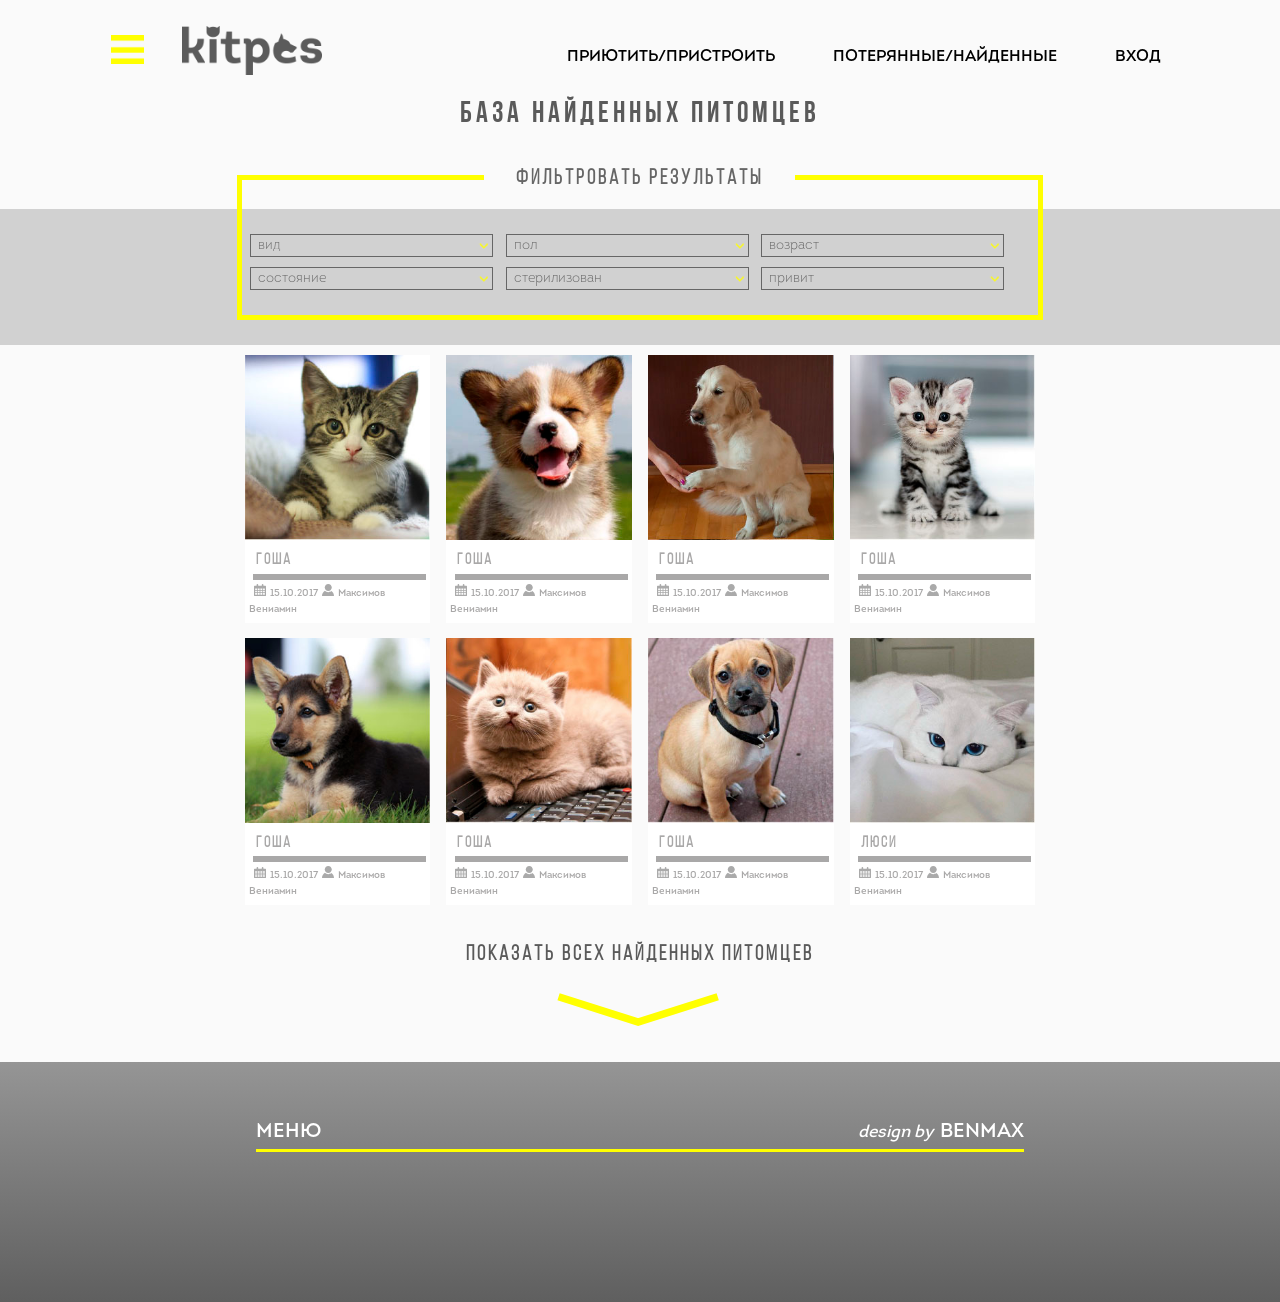
<file: found/index.html>
<!DOCTYPE html>
<html lang="en">
<head>
    <meta charset="UTF-8">
    <title>Kitpes - base of pets found</title>
    <link rel="stylesheet" href="../assets/style.css" />
    <link rel="stylesheet" href="./styles/main.css"/>
</head>
<body class="c-body">
<div class="l-main">
<header class="l-header">
    <nav class="c-navigation">
        <div class="l-menu">
            <div class="c-navigation__menu-button"></div>
            <a href="../index.html"><div class="c-navigation__logo"></div></a>
            <div class="c-navigation__menu">
                <div class="l-menu-items">
                    <div class="c-navigation__menu-item c-navigation__menu-item--caption">Нашли питомца?</div>
                    <a href="../registration-found/index.html" class="c-navigation__menu-item">зарегистрировать найденного питомца</a>
                    <a href="../lost/index.html" class="c-navigation__menu-item">база потерянных питомцев</a>
                    <div class="c-navigation__menu-item c-navigation__menu-item--caption">Потеряли питомца?</div>
                    <a href="../registration/index.html" class="c-navigation__menu-item">зарегистрировать потерянного питомца</a>
                    <a href="../found/index.html" class="c-navigation__menu-item">база найденных питомцев</a>
                    <a href="#" class="c-navigation__menu-item">ветклиники</a>
                    <a href="#" class="c-navigation__menu-item">приюты</a>
                    <a href="#" class="c-navigation__menu-item">новости</a>
                    <a href="#" class="c-navigation__menu-item">ивенты</a>
                    <a href="#" class="c-navigation__menu-item">вопрос/ответ</a>
                    <a href="#" class="c-navigation__menu-item">контакты</a>
                    <a href="../authorization/index.html" class="c-navigation__menu-item c-navigation__menu-item--login">вход</a>
                </div>
            </div>
        </div>
        <div class="l-menu-container">
            <a href="#" class="c-navigation__link">ПРИЮТИТЬ/ПРИСТРОИТЬ</a>
            <a href="#" class="c-navigation__link">ПОТЕРЯННЫЕ/НАЙДЕННЫЕ</a>
            <a href="../authorization/index.html" class="c-navigation__link">ВХОД</a>
        </div>
    </nav>
    <div class="l__menu-background"></div>
</header>
<h2 class="c-head">База найденных питомцев</h2>
<div class="c-filter__background"></div>
<div class="l-layot" align="center">
    <div class="c-filter">
    <div class="l-filter__head">
        <h3 class="c-filter__head">Фильтровать результаты</h3>
    </div>
    <div class="c-filter__item-block">
        <div class="l-grid">
            <div class="c-filter__item-style  is-large">
                <select class="c-filter__item" name="kind">
                    <option>вид</option>
                    <option>собака</option>
                    <option>кошка</option>
                    <option>хомяк</option>
                    <option>морская свинка</option>
                </select>
            </div>
            <div class="c-filter__item-style is-large">
                <select class="c-filter__item" name="sex">
                    <option>пол</option>
                    <option>мальчик</option>
                    <option>девочка</option>
                </select>
            </div>
            <div class="c-filter__item-style is-large">
                <select class="c-filter__item" name="age">
                    <option>возраст</option>
                    <option>1</option>
                    <option>2</option>
                    <option>3</option>
                    <option>4</option>
                    <option>5</option>
                    <option>6</option>
                </select>
            </div>
            <div class="c-filter__item-style is-large">
                <select class="c-filter__item" name="form">
                    <option>состояние</option>
                    <option>здоровый</option>
                    <option>болеет</option>
                </select>
            </div>
            <div class="c-filter__item-style is-large">
                <select class="c-filter__item" name="sterilization">
                    <option>стерилизован</option>
                    <option>не стерилизован</option>
                </select>
            </div>
            <div class="c-filter__item-style is-large">
                <select class="c-filter__item" name="graft">
                    <option>привит</option>
                    <option>не привит</option>
                </select>
            </div>
        </div>
    </div>
</div>
</div>
<div class="l-layot">
    <div class="c-find" id="app">
    <div class="l-row">
    <div class="c-find__item col-1-4" name="pets">
        <img class="c-find__image" src="./images/pets1.jpg">
        <div class="c-find__info">
            <h4 class="c-find__name">Гоша</h4>
            <hr class="c-find__line">
            <img class="c-find__date-image" src="./images/date.svg">
            <span class="c-find__date">15.10.2017</span>
            <img class="c-find__user-image" src="./images/user.svg">
            <span class="c-find__user">Максимов Вениамин</span>
        </div>
        <div class="c-find__learn-more">
            <img class="c-find__plus" src="./images/plus.png">
            <a class="c-find__link" href="#"><span class="c-find__link-text">Узнать больше</span></a>
        </div>
    </div>
    <div class="c-find__item col-1-4" name="pets">
        <img class="c-find__image" src="./images/pets2.jpg">
        <div class="c-find__info">
            <h4 class="c-find__name">Гоша</h4>
            <hr class="c-find__line">
            <img class="c-find__date-image" src="./images/date.svg">
            <span class="c-find__date">15.10.2017</span>
            <img class="c-find__user-image" src="./images/user.svg">
            <span class="c-find__user">Максимов Вениамин</span>
        </div>
        <div class="c-find__learn-more">
            <img class="c-find__plus" src="./images/plus.png">
            <a class="c-find__link" href="#"><span class="c-find__link-text">Узнать больше</span></a>
        </div>
    </div>
    <div class="c-find__item col-1-4" name="pets">
        <img class="c-find__image" src="./images/pets3.jpg">
        <div class="c-find__info">
            <h4 class="c-find__name">Гоша</h4>
            <hr class="c-find__line">
            <img class="c-find__date-image" src="./images/date.svg">
            <span class="c-find__date">15.10.2017</span>
            <img class="c-find__user-image" src="./images/user.svg">
            <span class="c-find__user">Максимов Вениамин</span>
        </div>
        <div class="c-find__learn-more">
            <img class="c-find__plus" src="./images/plus.png">
            <a class="c-find__link" href="#"><span class="c-find__link-text">Узнать больше</span></a>
        </div>
    </div>
    <div class="c-find__item col-1-4" name="pets">
        <img class="c-find__image" src="./images/pets4.jpg">
        <div class="c-find__info">
            <h4 class="c-find__name">Гоша</h4>
            <hr class="c-find__line">
            <img class="c-find__date-image" src="./images/date.svg">
            <span class="c-find__date">15.10.2017</span>
            <img class="c-find__user-image" src="./images/user.svg">
            <span class="c-find__user">Максимов Вениамин</span>
        </div>
        <div class="c-find__learn-more">
            <img class="c-find__plus" src="./images/plus.png">
            <a class="c-find__link" href="#"><span class="c-find__link-text">Узнать больше</span></a>
        </div>
    </div>
    </div>
    <div class="l-row">
    <div class="c-find__item col-1-4" name="pets">
        <img class="c-find__image" src="./images/pets5.jpg">
        <div class="c-find__info">
            <h4 class="c-find__name">Гоша</h4>
            <hr class="c-find__line">
            <img class="c-find__date-image" src="./images/date.svg">
            <span class="c-find__date">15.10.2017</span>
            <img class="c-find__user-image" src="./images/user.svg">
            <span class="c-find__user" href="#">Максимов Вениамин</span>
        </div>
        <div class="c-find__learn-more">
            <img class="c-find__plus" src="./images/plus.png">
            <a class="c-find__link" href="#"><span class="c-find__link-text">Узнать больше</span></a>
        </div>
    </div>
    <div class="c-find__item col-1-4" name="pets">
        <img class="c-find__image" src="./images/pets6.jpg">
        <div class="c-find__info">
            <h4 class="c-find__name">Гоша</h4>
            <hr class="c-find__line">
            <img class="c-find__date-image" src="./images/date.svg">
            <span class="c-find__date">15.10.2017</span>
            <img class="c-find__user-image" src="./images/user.svg">
            <span class="c-find__user">Максимов Вениамин</span>
        </div>
        <div class="c-find__learn-more">
            <img class="c-find__plus" src="./images/plus.png">
            <a class="c-find__link" href="#"><span class="c-find__link-text">Узнать больше</span></a>
        </div>
    </div>
    <div class="c-find__item col-1-4" name="pets">
        <img class="c-find__image" src="./images/pets7.jpg">
        <div class="c-find__info">
            <h4 class="c-find__name">Гоша</h4>
            <hr class="c-find__line">
            <img class="c-find__date-image" src="./images/date.svg">
            <span class="c-find__date">15.10.2017</span>
            <img class="c-find__user-image" src="./images/user.svg">
            <span class="c-find__user">Максимов Вениамин</span>
        </div>
        <div class="c-find__learn-more">
            <img class="c-find__plus" src="./images/plus.png">
            <a class="c-find__link" href="#"><span class="c-find__link-text">Узнать больше</span></a>
        </div>
    </div>
    <div class="c-find__item col-1-4" name="pets">
        <img class="c-find__image" src="./images/pets8.jpg">
        <div class="c-find__info">
            <h4 class="c-find__name">Люси</h4>
            <hr class="c-find__line">
            <img class="c-find__date-image" src="./images/date.svg">
            <span class="c-find__date">15.10.2017</span>
            <img class="c-find__user-image" src="./images/user.svg">
            <span class="c-find__user">Максимов Вениамин</span>
        </div>
        <div class="c-find__learn-more" onclick="show('block')">
            <img class="c-find__plus" src="./images/plus.png">
            <a class="c-find__link" href="#"><span class="c-find__link-text">Узнать больше</span></a>
        </div>
    </div>
</div>
</div>
    <div class="l-row">
        <div class="c-find__item is-hidden" name="pets">
            <img class="c-find__image" src="./images/pets1.jpg">
            <div class="c-find__info">
                <h4 class="c-find__name">Гоша</h4>
                <hr class="c-find__line">
                <img class="c-find__date-image" src="./images/date.svg">
                <span class="c-find__date">15.10.2017</span>
                <img class="c-find__user-image" src="./images/user.svg">
                <span class="c-find__user">Максимов Вениамин</span>
            </div>
            <div class="c-find__learn-more">
                <img class="c-find__plus" src="./images/plus.png">
                <a class="c-find__link" href="#"><span class="c-find__link-text">Узнать больше</span></a>
            </div>
        </div>
        <div class="c-find__item is-hidden" name="pets">
            <img class="c-find__image" src="./images/pets2.jpg">
            <div class="c-find__info">
                <h4 class="c-find__name">Гоша</h4>
                <hr class="c-find__line">
                <img class="c-find__date-image" src="./images/date.svg">
                <span class="c-find__date">15.10.2017</span>
                <img class="c-find__user-image" src="./images/user.svg">
                <span class="c-find__user">Максимов Вениамин</span>
            </div>
            <div class="c-find__learn-more">
                <img class="c-find__plus" src="./images/plus.png">
                <a class="c-find__link" href="#"><span class="c-find__link-text">Узнать больше</span></a>
            </div>
        </div>
        <div class="c-find__item is-hidden" name="pets">
            <img class="c-find__image" src="./images/pets3.jpg">
            <div class="c-find__info">
                <h4 class="c-find__name">Гоша</h4>
                <hr class="c-find__line">
                <img class="c-find__date-image" src="./images/date.svg">
                <span class="c-find__date">15.10.2017</span>
                <img class="c-find__user-image" src="./images/user.svg">
                <span class="c-find__user">Максимов Вениамин</span>
            </div>
            <div class="c-find__learn-more">
                <img class="c-find__plus" src="./images/plus.png">
                <a class="c-find__link" href="#"><span class="c-find__link-text">Узнать больше</span></a>
            </div>
        </div>
        <div class="c-find__item is-hidden" name="pets">
            <img class="c-find__image" src="./images/pets4.jpg">
            <div class="c-find__info">
                <h4 class="c-find__name">Гоша</h4>
                <hr class="c-find__line">
                <img class="c-find__date-image" src="./images/date.svg">
                <span class="c-find__date">15.10.2017</span>
                <img class="c-find__user-image" src="./images/user.svg">
                <span class="c-find__user">Максимов Вениамин</span>
            </div>
            <div class="c-find__learn-more">
                <img class="c-find__plus" src="./images/plus.png">
                <a class="c-find__link" href="#"><span class="c-find__link-text">Узнать больше</span></a>
            </div>
        </div>
    </div>
    <div class="l-row">
        <div class="c-find__item is-hidden" name="pets">
            <img class="c-find__image" src="./images/pets5.jpg">
            <div class="c-find__info">
                <h4 class="c-find__name">Гоша</h4>
                <hr class="c-find__line">
                <img class="c-find__date-image" src="./images/date.svg">
                <span class="c-find__date">15.10.2017</span>
                <img class="c-find__user-image" src="./images/user.svg">
                <span class="c-find__user" href="#">Максимов Вениамин</span>
            </div>
            <div class="c-find__learn-more">
                <img class="c-find__plus" src="./images/plus.png">
                <a class="c-find__link" href="#"><span class="c-find__link-text">Узнать больше</span></a>
            </div>
        </div>
        <div class="c-find__item is-hidden" name="pets">
            <img class="c-find__image" src="./images/pets6.jpg">
            <div class="c-find__info">
                <h4 class="c-find__name">Гоша</h4>
                <hr class="c-find__line">
                <img class="c-find__date-image" src="./images/date.svg">
                <span class="c-find__date">15.10.2017</span>
                <img class="c-find__user-image" src="./images/user.svg">
                <span class="c-find__user">Максимов Вениамин</span>
            </div>
            <div class="c-find__learn-more">
                <img class="c-find__plus" src="./images/plus.png">
                <a class="c-find__link" href="#"><span class="c-find__link-text">Узнать больше</span></a>
            </div>
        </div>
        <div class="c-find__item is-hidden" name="pets">
            <img class="c-find__image" src="./images/pets7.jpg">
            <div class="c-find__info">
                <h4 class="c-find__name">Гоша</h4>
                <hr class="c-find__line">
                <img class="c-find__date-image" src="./images/date.svg">
                <span class="c-find__date">15.10.2017</span>
                <img class="c-find__user-image" src="./images/user.svg">
                <span class="c-find__user">Максимов Вениамин</span>
            </div>
            <div class="c-find__learn-more">
                <img class="c-find__plus" src="./images/plus.png">
                <a class="c-find__link" href="#"><span class="c-find__link-text">Узнать больше</span></a>
            </div>
        </div>
        <div class="c-find__item is-hidden" name="pets">
            <img class="c-find__image" src="./images/pets8.jpg">
            <div class="c-find__info">
                <h4 class="c-find__name">Гоша</h4>
                <hr class="c-find__line">
                <img class="c-find__date-image" src="./images/date.svg">
                <span class="c-find__date">15.10.2017</span>
                <img class="c-find__user-image" src="./images/user.svg">
                <span class="c-find__user">Максимов Вениамин</span>
            </div>
            <div class="c-find__learn-more">
                <img class="c-find__plus" src="./images/plus.png">
                <a class="c-find__link" href="#"><span class="c-find__link-text">Узнать больше</span></a>
            </div>
        </div>
    </div>
</div>
<div class="l-layot">
<div class="c-find__show-all">
    <div class="l-grid">
        <h4 class="c-find__show-all-head">показать всех найденных питомцев</h4>
        <img class="c-find__down" src="./images/down.svg">
    </div>
</div>
</div>
<div onclick="show("none")" class="l-wrap"></div>
<div class="l-show-pets" onclick="show("block")">
<div class="c-show-pets">
    <div class="c-show-pets__name" name="name">Люси</div>
    <button class="c-show-pets__close" onclick="show('none')"></button>
    <div class="c-show-pets__main">
        <div class="c-show-pets__photo col-1-4">
            <img class="c-show-pets__main-photo" src="./images/pets8.jpg"><br>
            <span class="c-show-pets__search">
                <img class="c-show-pets__view" src="./images/view.png">
                <span class="c-show-pets__show-all-photo">просмотреть все фото</span>
            </span><br>
            <div class="l-flex">
                <img class="c-show-pets__small-photo" src="./images/pets8.jpg">
                <img class="c-show-pets__small-photo" src="./images/pets9.jpg">
                <img class="c-show-pets__small-photo" src="./images/pets10.jpg">
                <img class="c-show-pets__small-photo" src="./images/pets11.jpg">
            </div>
        </div>
        <div class="c-show-pets__info col-3-4">
            <span class="c-show-pets__type" name="kind">кошка</span>/
            <span class="c-show-pets__type" name="sex">девочка</span>/
            <span class="c-show-pets__type" name="breed">тонкинская кошка</span><br>
            <span class="c-show-pets__type" name="age">2 года</span>/
            <span class="c-show-pets__type" name="color">белая</span>/
            <span class="c-show-pets__type" name="form">здорова</span><br>
            <span class="c-show-pets__type" name="graft">привита</span>/
            <span class="c-show-pets__type" name="sterilization">не стерилизована</span>
            <div class="c-show-pets__date">
                <span class="c-show-pets__find-date" name="find-date">13.13.2017</span>
                (дата, когда был найден питомец)</div>
            <div class="c-show-pets__description">Тонкинская кошка - гибрид сиамской и бирманской кошки американского
                типа. Внешне тонкинская кошка - нечто среднее между её предками: очертания более округлы, чем у сиамской,
                вес и ширина меньше чем у бирманской.
            </div>
        </div>
    </div>
    <div class="c-show-pets__contacts col-2-3">
        <span class="c-show-pets__contacts-head">Контакты человека, нашедего питомца</span><br>
        <img class="c-show-pets__user-image" src="./images/user.svg">
        <span class="c-show-pets__finder" name="finder">Максим Вениаминов</span>
        <a class="c-show-pets__socials" href="#" name="instagram">
            <img class="c-show-pets__socials-img" src="./images/instagram.png">
        </a>
        <a class="c-show-pets__socials" href="#" name="facebook">
            <img class="c-show-pets__socials-img" src="./images/facebook.png">
        </a>
        <a class="c-show-pets__socials" href="#" name="twitter">
            <img class="c-show-pets__socials-img" src="./images/twitter.png">
        </a>
        <a class="c-show-pets__socials" href="#" name="google+">
            <img class="c-show-pets__socials-img" src="./images/google.png">
        </a>
        <button class="c-show-pets__massage" name="newmassage">
            <img class="c-show-pets__massage-img" src="./images/massage.png">отправить сообщение
        </button>
        <hr class="c-show-pets__line">
        <div class="c-show-pets__contact-item">
            <img class="c-show-pets__contact-img" src="./images/phone.png">
            <span class="c-show-pets__contact">телефон</span><br>
            <span class="c-show-pets__telephon" name="telephone">+38 063 99 51 611</span>
        </div>
        <div class="c-show-pets__contact-item">
            <img class="c-show-pets__contact-img" src="./images/mail.png">
            <span class="c-show-pets__contact">почта</span><br>
            <span class="c-show-pets__email" name="email">benmax@gmai1.com</span>
        </div>
        <div class="c-show-pets__contact-item">
            <img class="c-show-pets__contact-img" src="./images/marker.png">
            <span class="c-show-pets__contact">адрес:</span><br>
            <span class="c-show-pets__address" name="address">ул. Парус 2</span>
        </div>
    </div>
    <button class="c-show-pets__button">приютить!</button>
</div>
</div>
</div>
<footer class="c-footer">
    <div class="c-footer__info"><span>меню</span><span class="c-footer__author">design by </span><span>benmax</span></div>
    <div class="c-footer__socials">
        <i class="fa fa-instagram" aria-hidden="true"></i> <i class="fa fa-facebook-official" aria-hidden="true"></i>
    </div>
</footer>
<script src="../assets/script.js"></script>
<script src="./js/js.js"></script>
</body>
</html>
</file>
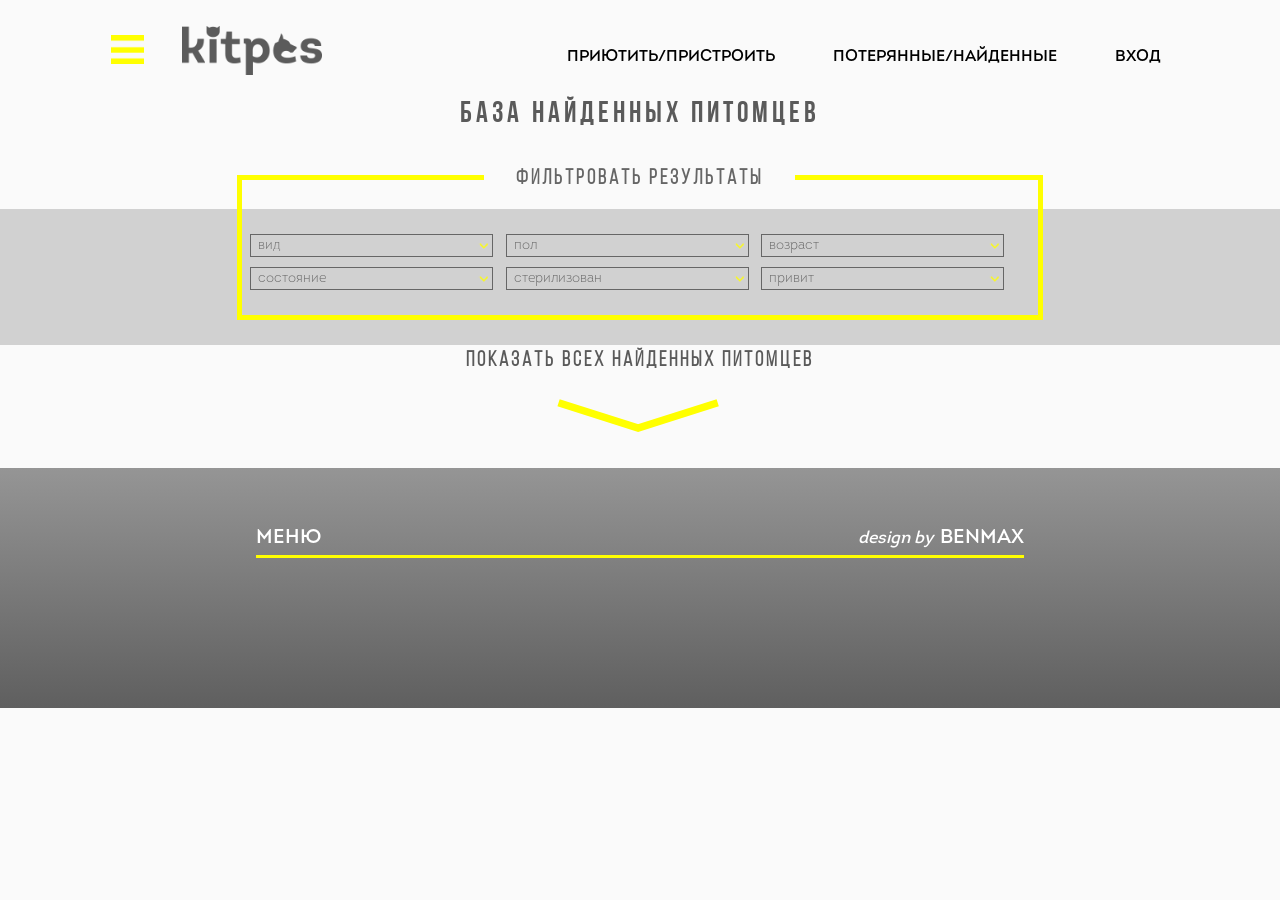
<file: found_dinamic/index.html>
<!DOCTYPE html>
<html lang="en">
<head>
  <meta charset="UTF-8">
  <title>Kitpes - base of pets found</title>
  <link rel="stylesheet" href="../assets/style.css" />
  <link rel="stylesheet" href="./styles/main.css"/>
</head>
<body class="c-body">
<div class="l-main">
  <header class="l-header">
    <nav class="c-navigation">
      <div class="l-menu">
        <div class="c-navigation__menu-button"></div>
        <a href="../index.html"><div class="c-navigation__logo"></div></a>
        <div class="c-navigation__menu">
          <div class="l-menu-items">
            <div class="c-navigation__menu-item c-navigation__menu-item--caption">Нашли питомца?</div>
            <a href="../registration-found/index.html" class="c-navigation__menu-item">зарегистрировать найденного питомца</a>
            <a href="../lost/index.html" class="c-navigation__menu-item">база потерянных питомцев</a>
            <div class="c-navigation__menu-item c-navigation__menu-item--caption">Потеряли питомца?</div>
            <a href="../registration/index.html" class="c-navigation__menu-item">зарегистрировать потерянного питомца</a>
            <a href="../found/index.html" class="c-navigation__menu-item">база найденных питомцев</a>
            <a href="#" class="c-navigation__menu-item">ветклиники</a>
            <a href="#" class="c-navigation__menu-item">приюты</a>
            <a href="#" class="c-navigation__menu-item">новости</a>
            <a href="#" class="c-navigation__menu-item">ивенты</a>
            <a href="#" class="c-navigation__menu-item">вопрос/ответ</a>
            <a href="#" class="c-navigation__menu-item">контакты</a>
            <a href="../authorization/index.html" class="c-navigation__menu-item c-navigation__menu-item--login">вход</a>
          </div>
        </div>
      </div>
      <div class="l-menu-container">
        <a href="#" class="c-navigation__link">ПРИЮТИТЬ/ПРИСТРОИТЬ</a>
        <a href="#" class="c-navigation__link">ПОТЕРЯННЫЕ/НАЙДЕННЫЕ</a>
        <a href="../authorization/index.html" class="c-navigation__link">ВХОД</a>
      </div>
    </nav>
    <div class="l__menu-background"></div>
  </header>
  <h2 class="c-head">База найденных питомцев</h2>
  <div class="c-filter__background"></div>
  <div class="l-layot" align="center">
    <div class="c-filter">
      <div class="l-filter__head">
        <h3 class="c-filter__head">Фильтровать результаты</h3>
      </div>
      <div class="c-filter__item-block">
        <div class="l-grid">
          <div class="c-filter__item-style  is-large">
            <select class="c-filter__item" name="kind">
              <option>вид</option>
              <option>собака</option>
              <option>кошка</option>
              <option>хомяк</option>
              <option>морская свинка</option>
            </select>
          </div>
          <div class="c-filter__item-style is-large">
            <select class="c-filter__item" name="sex">
              <option>пол</option>
              <option>мальчик</option>
              <option>девочка</option>
            </select>
          </div>
          <div class="c-filter__item-style is-large">
            <select class="c-filter__item" name="age">
              <option>возраст</option>
              <option>1</option>
              <option>2</option>
              <option>3</option>
              <option>4</option>
              <option>5</option>
              <option>6</option>
            </select>
          </div>
          <div class="c-filter__item-style is-large">
            <select class="c-filter__item" name="form">
              <option>состояние</option>
              <option>здоровый</option>
              <option>болеет</option>
            </select>
          </div>
          <div class="c-filter__item-style is-large">
            <select class="c-filter__item" name="sterilization">
              <option>стерилизован</option>
              <option>не стерилизован</option>
            </select>
          </div>
          <div class="c-filter__item-style is-large">
            <select class="c-filter__item" name="graft">
              <option>привит</option>
              <option>не привит</option>
            </select>
          </div>
        </div>
      </div>
    </div>
  </div>
  <div class="l-layot">
    <div class="c-find" id="app">



  </div>
  </div>
  <!--<div class="l-layot">-->
    <!--<div class="c-find__show-all">-->
      <!--<div class="l-grid">-->
        <!--<h4 class="c-find__show-all-head">показать всех найденных питомцев</h4>-->
        <!--<img class="c-find__down" src="./images/down.svg">-->
      <!--</div>-->
    <!--</div>-->
  <!--</div>-->

</div>
<footer class="c-footer">
  <div class="c-footer__info"><span>меню</span><span class="c-footer__author">design by </span><span>benmax</span></div>
  <div class="c-footer__socials">
    <i class="fa fa-instagram" aria-hidden="true"></i> <i class="fa fa-facebook-official" aria-hidden="true"></i>
  </div>
</footer>
<script src="../assets/script.js"></script>
<script src="./js/js.js"></script>
<script src="dist/build.js"></script>
</body>
</html>
</file>
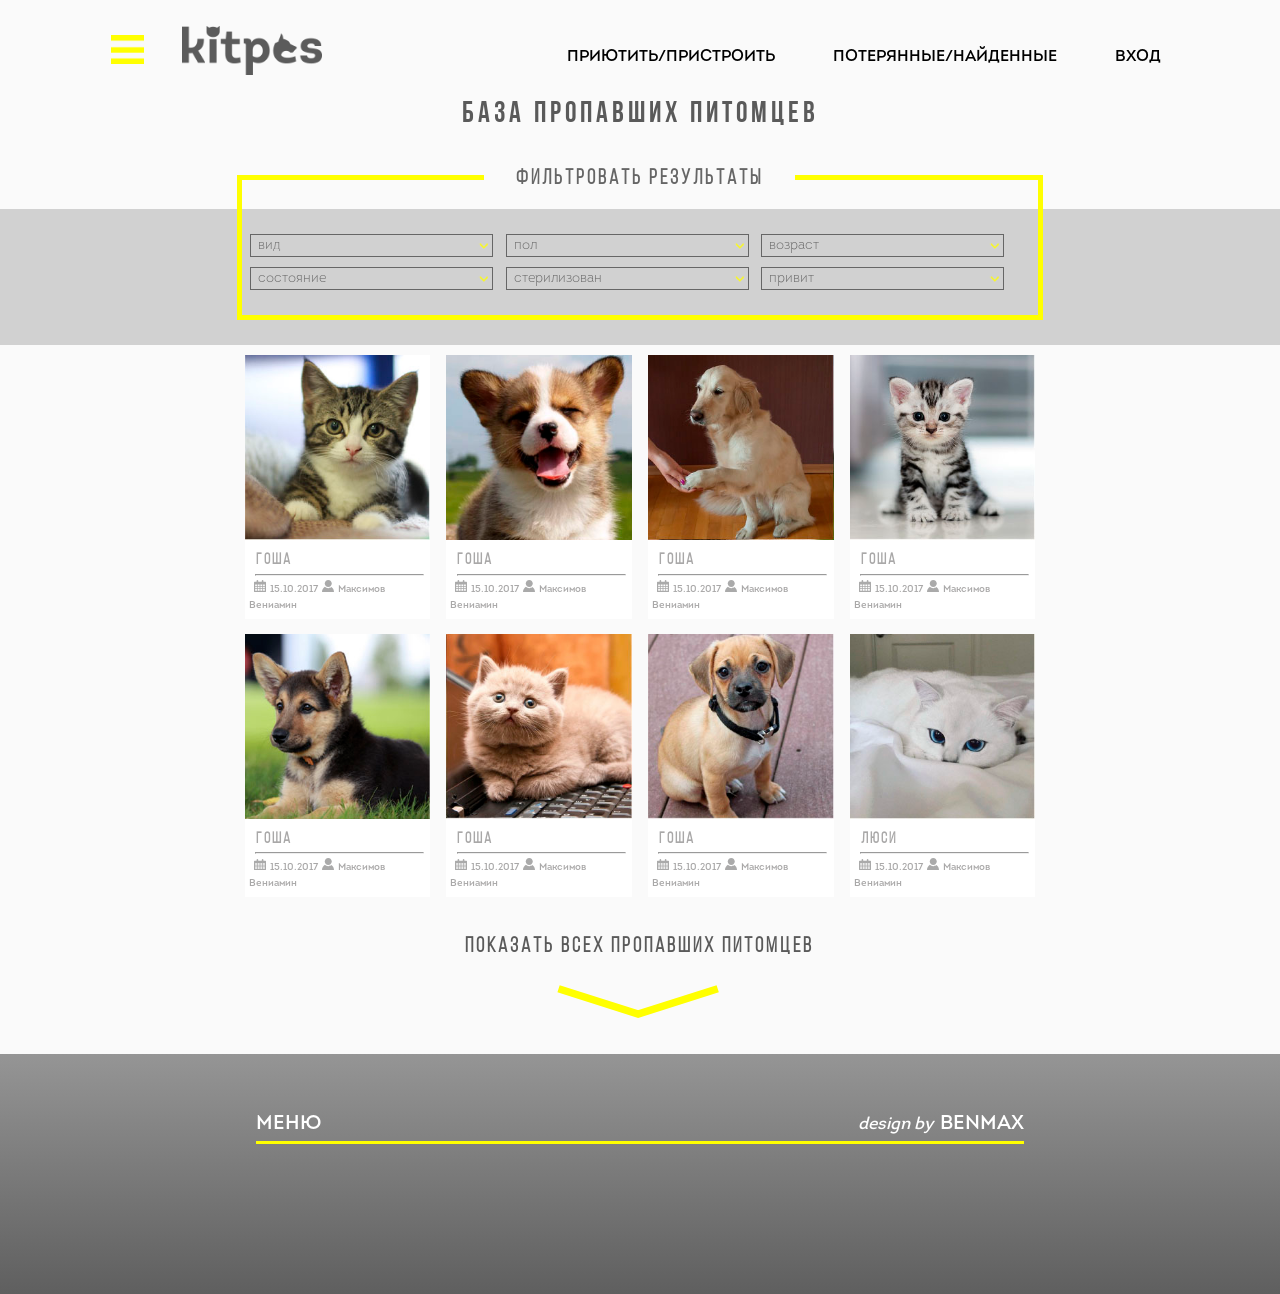
<file: lost/index.html>
<!DOCTYPE html>
<html lang="en">
<head>
    <meta charset="UTF-8">
    <title>Kitpes - base lose pets</title>
    <link rel="stylesheet" href="../assets/style.css" />
    <link rel="stylesheet" href="./styles/main.css"/>
</head>
<div class="c-body">
<div class="l-main">
    <header class="l-header">
        <nav class="c-navigation">
            <div class="l-menu">
                <div class="c-navigation__menu-button"></div>
                <a href="../index.html"><div class="c-navigation__logo"></div></a>
                <div class="c-navigation__menu">
                    <div class="l-menu-items">
                        <div class="c-navigation__menu-item c-navigation__menu-item--caption">Нашли питомца?</div>
                        <a href="../registration-found/index.html" class="c-navigation__menu-item">зарегистрировать найденного питомца</a>
                        <a href="../lost/index.html" class="c-navigation__menu-item">база потерянных питомцев</a>
                        <div class="c-navigation__menu-item c-navigation__menu-item--caption">Потеряли питомца?</div>
                        <a href="../registration/index.html" class="c-navigation__menu-item">зарегистрировать потерянного питомца</a>
                        <a href="../found/index.html" class="c-navigation__menu-item">база найденных питомцев</a>
                        <a href="#" class="c-navigation__menu-item">ветклиники</a>
                        <a href="#" class="c-navigation__menu-item">приюты</a>
                        <a href="#" class="c-navigation__menu-item">новости</a>
                        <a href="#" class="c-navigation__menu-item">ивенты</a>
                        <a href="#" class="c-navigation__menu-item">вопрос/ответ</a>
                        <a href="#" class="c-navigation__menu-item">контакты</a>
                        <a href="../authorization/index.html" class="c-navigation__menu-item c-navigation__menu-item--login">вход</a>
                    </div>
                </div>
            </div>
            <div class="l-menu-container">
                <a href="#" class="c-navigation__link">ПРИЮТИТЬ/ПРИСТРОИТЬ</a>
                <a href="#" class="c-navigation__link">ПОТЕРЯННЫЕ/НАЙДЕННЫЕ</a>
                <a href="../authorization/index.html" class="c-navigation__link">ВХОД</a>
            </div>
        </nav>
        <div class="l__menu-background"></div>
    </header>
<h2 class="c-head">База пропавших питомцев</h2>
<div class="c-filter__background"></div>
    <div class="l-layot" align="center">
        <div class="c-filter">
            <div class="l-filter__head">
                <h3 class="c-filter__head">Фильтровать результаты</h3>
            </div>
            <div class="c-filter__item-block">
                <div class="l-grid">
                    <div class="c-filter__item-style  is-large">
                        <select class="c-filter__item" name="kind">
                            <option>вид</option>
                            <option>собака</option>
                            <option>кошка</option>
                            <option>хомяк</option>
                            <option>морская свинка</option>
                        </select>
                    </div>
                    <div class="c-filter__item-style is-large">
                        <select class="c-filter__item" name="sex">
                            <option>пол</option>
                            <option>мальчик</option>
                            <option>девочка</option>
                        </select>
                    </div>
                    <div class="c-filter__item-style is-large">
                        <select class="c-filter__item" name="age">
                            <option>возраст</option>
                            <option>1</option>
                            <option>2</option>
                            <option>3</option>
                            <option>4</option>
                            <option>5</option>
                            <option>6</option>
                        </select>
                    </div>
                    <div class="c-filter__item-style is-large">
                        <select class="c-filter__item" name="form">
                            <option>состояние</option>
                            <option>здоровый</option>
                            <option>болеет</option>
                        </select>
                    </div>
                    <div class="c-filter__item-style is-large">
                        <select class="c-filter__item" name="sterilization">
                            <option>стерилизован</option>
                            <option>не стерилизован</option>
                        </select>
                    </div>
                    <div class="c-filter__item-style is-large">
                        <select class="c-filter__item" name="graft">
                            <option>привит</option>
                            <option>не привит</option>
                        </select>
                    </div>
                </div>
            </div>
        </div>
    </div>
<div class="l-layot">
    <div class="c-find">
    <div class="l-row">
    <div class="c-find__item col-1-4" name="pets">
        <img class="c-find__image" src="./images/pets1.jpg">
        <div class="c-find__info">
            <h4 class="c-find__name">Гоша</h4>
            <hr class="c-find__line">
            <img class="c-find__date-image" src="./images/date.svg">
            <span class="c-find__date">15.10.2017</span>
            <img class="c-find__user-image" src="./images/user.svg">
            <span class="c-find__user">Максимов Вениамин</span>
        </div>
        <div class="c-find__learn-more">
            <img class="c-find__plus" src="./images/plus.png">
            <a class="c-find__link" href="#"><span class="c-find__link-text">Узнать больше</span></a>
        </div>
    </div>
    <div class="c-find__item col-1-4" name="pets">
        <img class="c-find__image" src="./images/pets2.jpg">
        <div class="c-find__info">
            <h4 class="c-find__name">Гоша</h4>
            <hr class="c-find__line">
            <img class="c-find__date-image" src="./images/date.svg">
            <span class="c-find__date">15.10.2017</span>
            <img class="c-find__user-image" src="./images/user.svg">
            <span class="c-find__user">Максимов Вениамин</span>
        </div>
        <div class="c-find__learn-more">
            <img class="c-find__plus" src="./images/plus.png">
            <a class="c-find__link" href="#"><span class="c-find__link-text">Узнать больше</span></a>
        </div>
    </div>
    <div class="c-find__item col-1-4" name="pets">
        <img class="c-find__image" src="./images/pets3.jpg">
        <div class="c-find__info">
            <h4 class="c-find__name">Гоша</h4>
            <hr class="c-find__line">
            <img class="c-find__date-image" src="./images/date.svg">
            <span class="c-find__date">15.10.2017</span>
            <img class="c-find__user-image" src="./images/user.svg">
            <span class="c-find__user">Максимов Вениамин</span>
        </div>
        <div class="c-find__learn-more">
            <img class="c-find__plus" src="./images/plus.png">
            <a class="c-find__link" href="#"><span class="c-find__link-text">Узнать больше</span></a>
        </div>
    </div>
    <div class="c-find__item col-1-4" name="pets">
        <img class="c-find__image" src="./images/pets4.jpg">
        <div class="c-find__info">
            <h4 class="c-find__name">Гоша</h4>
            <hr class="c-find__line">
            <img class="c-find__date-image" src="./images/date.svg">
            <span class="c-find__date">15.10.2017</span>
            <img class="c-find__user-image" src="./images/user.svg">
            <span class="c-find__user">Максимов Вениамин</span>
        </div>
        <div class="c-find__learn-more">
            <img class="c-find__plus" src="./images/plus.png">
            <a class="c-find__link" href="#"><span class="c-find__link-text">Узнать больше</span></a>
        </div>
    </div>
    </div>
    <div class="l-row">
    <div class="c-find__item col-1-4" name="pets">
        <img class="c-find__image" src="./images/pets5.jpg">
        <div class="c-find__info">
            <h4 class="c-find__name">Гоша</h4>
            <hr class="c-find__line">
            <img class="c-find__date-image" src="./images/date.svg">
            <span class="c-find__date">15.10.2017</span>
            <img class="c-find__user-image" src="./images/user.svg">
            <span class="c-find__user" href="#">Максимов Вениамин</span>
        </div>
        <div class="c-find__learn-more">
            <img class="c-find__plus" src="./images/plus.png">
            <a class="c-find__link" href="#"><span class="c-find__link-text">Узнать больше</span></a>
        </div>
    </div>
    <div class="c-find__item col-1-4" name="pets">
        <img class="c-find__image" src="./images/pets6.jpg">
        <div class="c-find__info">
            <h4 class="c-find__name">Гоша</h4>
            <hr class="c-find__line">
            <img class="c-find__date-image" src="./images/date.svg">
            <span class="c-find__date">15.10.2017</span>
            <img class="c-find__user-image" src="./images/user.svg">
            <span class="c-find__user">Максимов Вениамин</span>
        </div>
        <div class="c-find__learn-more">
            <img class="c-find__plus" src="./images/plus.png">
            <a class="c-find__link" href="#"><span class="c-find__link-text">Узнать больше</span></a>
        </div>
    </div>
    <div class="c-find__item col-1-4" name="pets">
        <img class="c-find__image" src="./images/pets7.jpg">
        <div class="c-find__info">
            <h4 class="c-find__name">Гоша</h4>
            <hr class="c-find__line">
            <img class="c-find__date-image" src="./images/date.svg">
            <span class="c-find__date">15.10.2017</span>
            <img class="c-find__user-image" src="./images/user.svg">
            <span class="c-find__user">Максимов Вениамин</span>
        </div>
        <div class="c-find__learn-more">
            <img class="c-find__plus" src="./images/plus.png">
            <a class="c-find__link" href="#"><span class="c-find__link-text">Узнать больше</span></a>
        </div>
    </div>
    <div class="c-find__item col-1-4" name="pets">
        <img class="c-find__image" src="./images/pets8.jpg">
        <div class="c-find__info">
            <h4 class="c-find__name">Люси</h4>
            <hr class="c-find__line">
            <img class="c-find__date-image" src="./images/date.svg">
            <span class="c-find__date">15.10.2017</span>
            <img class="c-find__user-image" src="./images/user.svg">
            <span class="c-find__user">Максимов Вениамин</span>
        </div>
        <div class="c-find__learn-more" onclick="show('block')">
            <img class="c-find__plus" src="./images/plus.png">
            <a class="c-find__link" href="#"><span class="c-find__link-text">Узнать больше</span></a>
        </div>
    </div>
</div>
</div>
    <div class="l-row">
        <div class="c-find__item is-hidden" name="pets">
            <img class="c-find__image" src="./images/pets1.jpg">
            <div class="c-find__info">
                <h4 class="c-find__name">Гоша</h4>
                <hr class="c-find__line">
                <img class="c-find__date-image" src="./images/date.svg">
                <span class="c-find__date">15.10.2017</span>
                <img class="c-find__user-image" src="./images/user.svg">
                <span class="c-find__user">Максимов Вениамин</span>
            </div>
            <div class="c-find__learn-more">
                <img class="c-find__plus" src="./images/plus.png">
                <a class="c-find__link" href="#"><span class="c-find__link-text">Узнать больше</span></a>
            </div>
        </div>
        <div class="c-find__item is-hidden" name="pets">
            <img class="c-find__image" src="./images/pets2.jpg">
            <div class="c-find__info">
                <h4 class="c-find__name">Гоша</h4>
                <hr class="c-find__line">
                <img class="c-find__date-image" src="./images/date.svg">
                <span class="c-find__date">15.10.2017</span>
                <img class="c-find__user-image" src="./images/user.svg">
                <span class="c-find__user">Максимов Вениамин</span>
            </div>
            <div class="c-find__learn-more">
                <img class="c-find__plus" src="./images/plus.png">
                <a class="c-find__link" href="#"><span class="c-find__link-text">Узнать больше</span></a>
            </div>
        </div>
        <div class="c-find__item is-hidden" name="pets">
            <img class="c-find__image" src="./images/pets3.jpg">
            <div class="c-find__info">
                <h4 class="c-find__name">Гоша</h4>
                <hr class="c-find__line">
                <img class="c-find__date-image" src="./images/date.svg">
                <span class="c-find__date">15.10.2017</span>
                <img class="c-find__user-image" src="./images/user.svg">
                <span class="c-find__user">Максимов Вениамин</span>
            </div>
            <div class="c-find__learn-more">
                <img class="c-find__plus" src="./images/plus.png">
                <a class="c-find__link" href="#"><span class="c-find__link-text">Узнать больше</span></a>
            </div>
        </div>
        <div class="c-find__item is-hidden" name="pets">
            <img class="c-find__image" src="./images/pets4.jpg">
            <div class="c-find__info">
                <h4 class="c-find__name">Гоша</h4>
                <hr class="c-find__line">
                <img class="c-find__date-image" src="./images/date.svg">
                <span class="c-find__date">15.10.2017</span>
                <img class="c-find__user-image" src="./images/user.svg">
                <span class="c-find__user">Максимов Вениамин</span>
            </div>
            <div class="c-find__learn-more">
                <img class="c-find__plus" src="./images/plus.png">
                <a class="c-find__link" href="#"><span class="c-find__link-text">Узнать больше</span></a>
            </div>
        </div>
    </div>
    <div class="l-row">
        <div class="c-find__item is-hidden" name="pets">
            <img class="c-find__image" src="./images/pets5.jpg">
            <div class="c-find__info">
                <h4 class="c-find__name">Гоша</h4>
                <hr class="c-find__line">
                <img class="c-find__date-image" src="./images/date.svg">
                <span class="c-find__date">15.10.2017</span>
                <img class="c-find__user-image" src="./images/user.svg">
                <span class="c-find__user" href="#">Максимов Вениамин</span>
            </div>
            <div class="c-find__learn-more">
                <img class="c-find__plus" src="./images/plus.png">
                <a class="c-find__link" href="#"><span class="c-find__link-text">Узнать больше</span></a>
            </div>
        </div>
        <div class="c-find__item is-hidden" name="pets">
            <img class="c-find__image" src="./images/pets6.jpg">
            <div class="c-find__info">
                <h4 class="c-find__name">Гоша</h4>
                <hr class="c-find__line">
                <img class="c-find__date-image" src="./images/date.svg">
                <span class="c-find__date">15.10.2017</span>
                <img class="c-find__user-image" src="./images/user.svg">
                <span class="c-find__user">Максимов Вениамин</span>
            </div>
            <div class="c-find__learn-more">
                <img class="c-find__plus" src="./images/plus.png">
                <a class="c-find__link" href="#"><span class="c-find__link-text">Узнать больше</span></a>
            </div>
        </div>
        <div class="c-find__item is-hidden" name="pets">
            <img class="c-find__image" src="./images/pets7.jpg">
            <div class="c-find__info">
                <h4 class="c-find__name">Гоша</h4>
                <hr class="c-find__line">
                <img class="c-find__date-image" src="./images/date.svg">
                <span class="c-find__date">15.10.2017</span>
                <img class="c-find__user-image" src="./images/user.svg">
                <span class="c-find__user">Максимов Вениамин</span>
            </div>
            <div class="c-find__learn-more">
                <img class="c-find__plus" src="./images/plus.png">
                <a class="c-find__link" href="#"><span class="c-find__link-text">Узнать больше</span></a>
            </div>
        </div>
        <div class="c-find__item is-hidden" name="pets">
            <img class="c-find__image" src="./images/pets8.jpg">
            <div class="c-find__info">
                <h4 class="c-find__name">Гоша</h4>
                <hr class="c-find__line">
                <img class="c-find__date-image" src="./images/date.svg">
                <span class="c-find__date">15.10.2017</span>
                <img class="c-find__user-image" src="./images/user.svg">
                <span class="c-find__user">Максимов Вениамин</span>
            </div>
            <div class="c-find__learn-more">
                <img class="c-find__plus" src="./images/plus.png">
                <a class="c-find__link" href="#"><span class="c-find__link-text">Узнать больше</span></a>
            </div>
        </div>
    </div>
</div>
<div class="l-layot">
<div class="c-find__show-all">
    <div class="l-grid">
        <h4 class="c-find__show-all-head">показать всех пропавших питомцев</h4>
        <img class="c-find__down" src="./images/down.svg">
    </div>
</div>
</div>
<div onclick="show("none")" class="l-wrap"></div>
<div class="l-show-pets" onclick="show("block")">
<div class="c-show-pets">
    <div class="c-show-pets__name" name="name">Люси</div>
    <button class="c-show-pets__close" onclick="show('none')"></button>
    <div class="c-show-pets__main">
        <div class="c-show-pets__photo col-1-4">
            <img class="c-show-pets__main-photo" src="./images/pets8.jpg"><br>
            <span class="c-show-pets__search">
                <img class="c-show-pets__view" src="./images/view.png">
                <span class="c-show-pets__show-all-photo">просмотреть все фото</span>
            </span><br>
            <div class="l-flex">
                <img class="c-show-pets__small-photo" src="./images/pets8.jpg">
                <img class="c-show-pets__small-photo" src="./images/pets9.jpg">
                <img class="c-show-pets__small-photo" src="./images/pets10.jpg">
                <img class="c-show-pets__small-photo" src="./images/pets11.jpg">
            </div>
        </div>
        <div class="c-show-pets__info col-3-4">
            <span class="c-show-pets__type" name="kind">кошка</span>/
            <span class="c-show-pets__type" name="sex">девочка</span>/
            <span class="c-show-pets__type" name="breed">тонкинская кошка</span><br>
            <span class="c-show-pets__type" name="age">2 года</span>/
            <span class="c-show-pets__type" name="color">белая</span>/
            <span class="c-show-pets__type" name="form">здорова</span><br>
            <span class="c-show-pets__type" name="graft">привита</span>/
            <span class="c-show-pets__type" name="sterilization">не стерилизована</span>
            <div class="c-show-pets__date">
                <span class="c-show-pets__find-date" name="find-date">13.13.2017</span>
                (дата потери питомца)</div>
            <div class="c-show-pets__description">Тонкинская кошка - гибрид сиамской и бирманской кошки американского
                типа. Внешне тонкинская кошка - нечто среднее между её предками: очертания более округлы, чем у сиамской,
                вес и ширина меньше чем у бирманской.
            </div>
        </div>
    </div>
    <div class="c-show-pets__contacts col-2-3">
        <span class="c-show-pets__contacts-head">Контакты человека, нашедего питомца</span><br>
        <img class="c-show-pets__user-image" src="./images/user.svg">
        <span class="c-show-pets__finder" name="finder">Максим Вениаминов</span>
        <a class="c-show-pets__socials" href="#" name="instagram">
            <img class="c-show-pets__socials-img" src="./images/instagram.png">
        </a>
        <a class="c-show-pets__socials" href="#" name="facebook">
            <img class="c-show-pets__socials-img" src="./images/facebook.png">
        </a>
        <a class="c-show-pets__socials" href="#" name="twitter">
            <img class="c-show-pets__socials-img" src="./images/twitter.png">
        </a>
        <a class="c-show-pets__socials" href="#" name="google+">
            <img class="c-show-pets__socials-img" src="./images/google.png">
        </a>
        <button class="c-show-pets__massage" name="newmassage">
            <img class="c-show-pets__massage-img" src="./images/massage.png">отправить сообщение
        </button>
        <hr class="c-show-pets__line">
        <div class="c-show-pets__contact-item">
            <img class="c-show-pets__contact-img" src="./images/phone.png">
            <span class="c-show-pets__contact">телефон</span><br>
            <span class="c-show-pets__telephon" name="telephone">+38 063 99 51 611</span>
        </div>
        <div class="c-show-pets__contact-item">
            <img class="c-show-pets__contact-img" src="./images/mail.png">
            <span class="c-show-pets__contact">почта</span><br>
            <span class="c-show-pets__email" name="email">benmax@gmai1.com</span>
        </div>
        <div class="c-show-pets__contact-item">
            <img class="c-show-pets__contact-img" src="./images/marker.png">
            <span class="c-show-pets__contact">адрес:</span><br>
            <span class="c-show-pets__address" name="address">ул. Парус 2</span>
        </div>
    </div>
    <button class="c-show-pets__button">Я нашел этого питомца!</button>
</div>
</div>
</div>

<footer class="c-footer">
    <div class="c-footer__info"><span>меню</span><span class="c-footer__author">design by </span><span>benmax</span></div>
    <div class="c-footer__socials">
        <i class="fa fa-instagram" aria-hidden="true"></i> <i class="fa fa-facebook-official" aria-hidden="true"></i>
    </div>
</footer>
<script src="../assets/script.js"></script>
<script src="./js/js.js"></script>
</body>
</html>
</file>
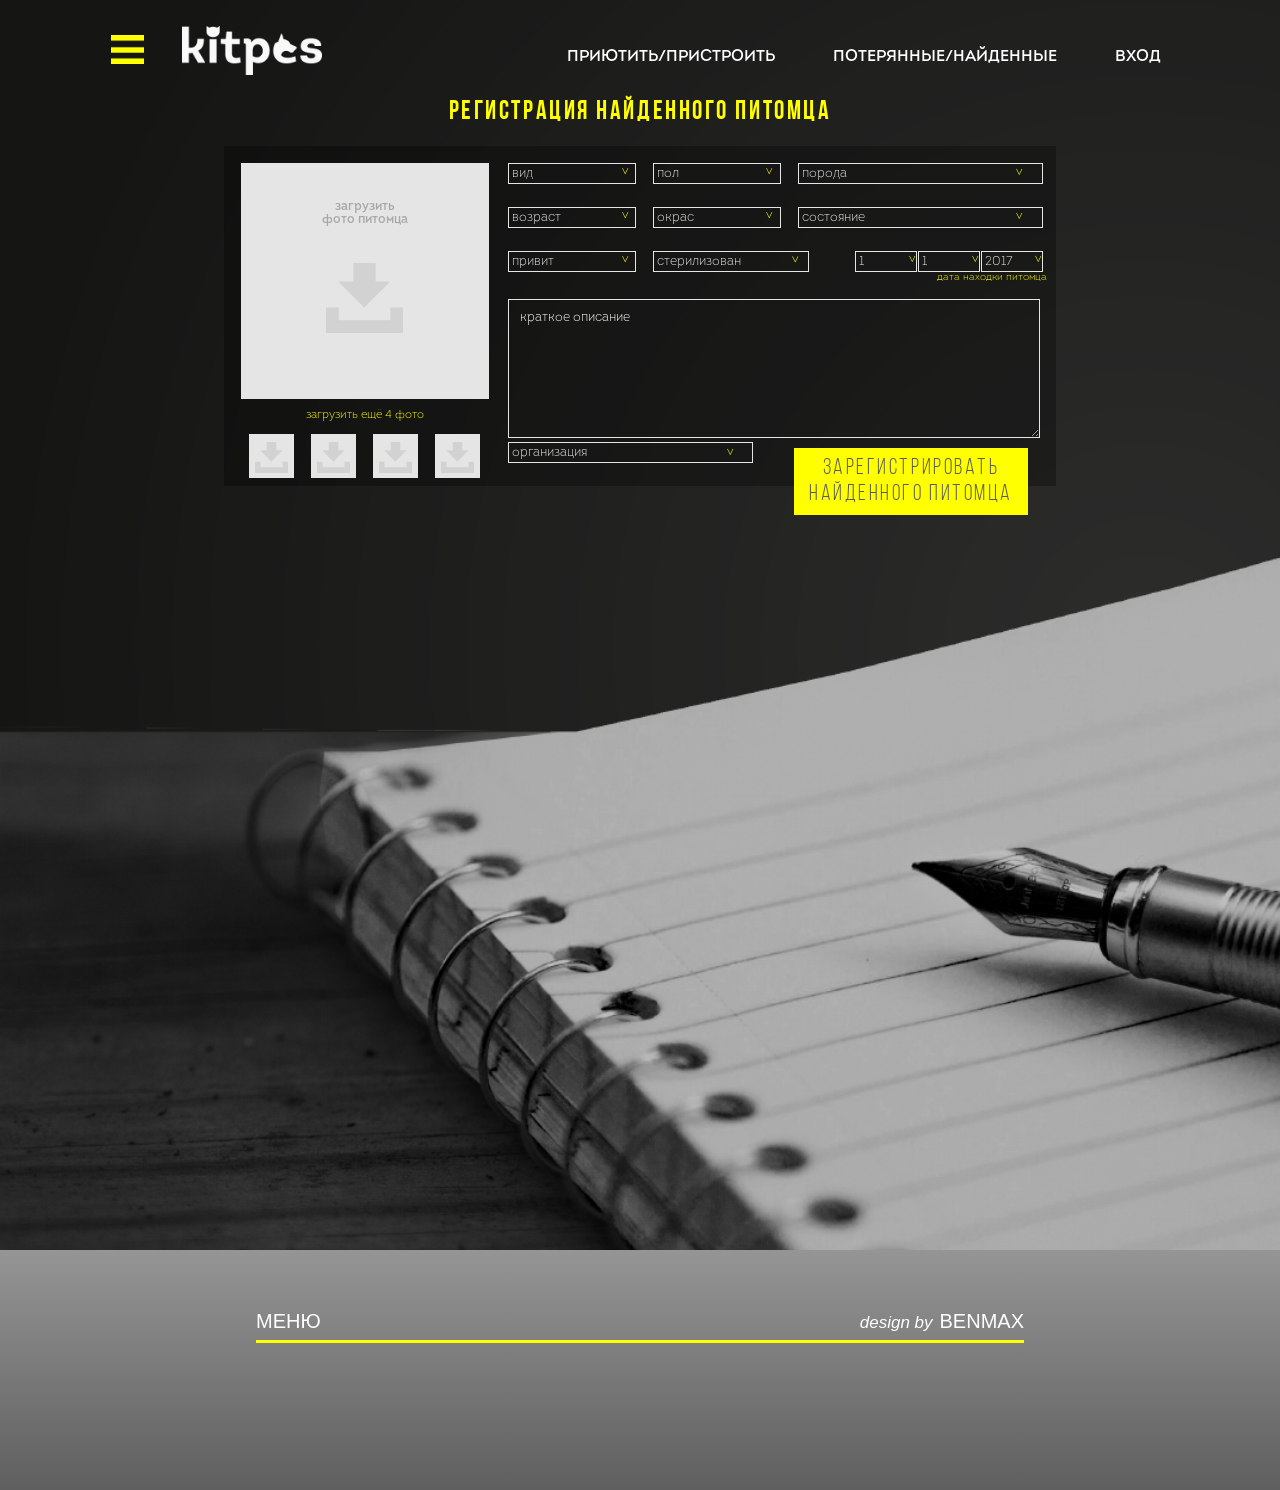
<file: registration-found/index.html>
<!DOCTYPE html>
<html lang="en">

<head>
    <meta charset="UTF-8">
    <title>Kitpes - registration found</title>
    <link rel="stylesheet" href="./styles/main.css" />
    <link rel="stylesheet" href="../assets/style.css" />
</head>

<body class="c-body">
<div class="l-main">
<header class="l-header">
    <nav class="c-navigation">
        <div class="l-menu">
            <div class="c-navigation__menu-button"></div>
            <a href="../index.html"><div class="c-navigation__logo"></div></a>
            <div class="c-navigation__menu">
                <div class="l-menu-items">
                    <div class="c-navigation__menu-item c-navigation__menu-item--caption">Нашли питомца?</div>
                    <a href="../registration-found/index.html" class="c-navigation__menu-item">зарегистрировать найденного питомца</a>
                    <a href="../lost/index.html" class="c-navigation__menu-item">база потерянных питомцев</a>
                    <div class="c-navigation__menu-item c-navigation__menu-item--caption">Потеряли питомца?</div>
                    <a href="../registration/index.html" class="c-navigation__menu-item">зарегистрировать потерянного питомца</a>
                    <a href="../found/index.html" class="c-navigation__menu-item">база найденных питомцев</a>
                    <a href="#" class="c-navigation__menu-item">ветклиники</a>
                    <a href="#" class="c-navigation__menu-item">приюты</a>
                    <a href="#" class="c-navigation__menu-item">новости</a>
                    <a href="#" class="c-navigation__menu-item">ивенты</a>
                    <a href="#" class="c-navigation__menu-item">вопрос/ответ</a>
                    <a href="#" class="c-navigation__menu-item">контакты</a>
                    <a href="../authorization/index.html" class="c-navigation__menu-item c-navigation__menu-item--login">вход</a>
                </div>
            </div>
        </div>
        <div class="l-menu-container">
            <a href="#" class="c-navigation__link">ПРИЮТИТЬ/ПРИСТРОИТЬ</a>
            <a href="#" class="c-navigation__link">ПОТЕРЯННЫЕ/НАЙДЕННЫЕ</a>
            <a href="../authorization/index.html" class="c-navigation__link">ВХОД</a>
        </div>
    </nav>
    <div class="l__menu-background"></div>
</header>

<h2 class="c-head">регистрация найденного питомца</h2>
<div class="l-wrap">
    <div class="c-form">
        <div class="c-form__block">
    <div class="c-form__photo-block">
        <input type="file" id="file">
        <label for="file">
        <div class="c-form__main-photo" name="main-photo">
            <span class="c-form__photo-text">загрузить <br>фото питомца</span>
            <img class="c-form__photo-icon" src="./images/upload.svg">
        </div>
        </label>
        <span class="c-form__get-photo-text">загрузить ещё 4 фото</span>
        <div class="l-wrap">
            <input type="file" id="file">
            <label for="file">
                <div class="c-form__photo-upload"><img class="c-form__uploud-icon" src="./images/upload.svg"></div>
            </label>
            <input type="file" id="file">
            <label for="file">
                <div class="c-form__photo-upload"><img class="c-form__uploud-icon" src="./images/upload.svg"></div>
            </label>
            <input type="file" id="file">
            <label for="file">
                <div class="c-form__photo-upload"><img class="c-form__uploud-icon" src="./images/upload.svg"></div>
            </label>
            <input type="file" id="file">
            <label for="file">
                <div class="c-form__photo-upload"><img class="c-form__uploud-icon" src="./images/upload.svg"></div>
            </label>
        </div>
    </div>
    <form class="c-form__item-block">
        <div class="l-grid">
            <div class="c-form__item-style is-small">
                <select class="c-form__item" name="kind">
                    <option>вид</option>
                    <option>собака</option>
                    <option>кошка</option>
                    <option>хомяк</option>
                    <option>морская свинка</option>
                </select>
            </div>
            <div class="c-form__item-style is-small">
                <select class="c-form__item" name="sex">
                    <option>пол</option>
                    <option>мальчик</option>
                    <option>девочка</option>
                </select>
            </div>
            <div class="c-form__item-style is-large">
                <select class="c-form__item" name="breed">
                    <option>порода</option>
                    <option>овчарка</option>
                    <option>хаски</option>
                    <option>лайка</option>
                </select>
            </div>
        </div>
        <div class="l-grid">
            <div class="c-form__item-style is-small">
                <select class="c-form__item" name="age">
                    <option>возраст</option>
                    <option>1</option>
                    <option>2</option>
                    <option>3</option>
                    <option>4</option>
                    <option>5</option>
                    <option>6</option>
                </select>
            </div>
            <div class="c-form__item-style is-small">
                <select class="c-form__item" name="сolor">
                    <option>окрас</option>
                    <option>серый</option>
                    <option>белый</option>
                    <option>рыжий</option>
                    <option>черепаховый</option>
                    <option>голубой</option>
                    <option>коричневый</option>
                </select>
            </div>
            <div class="c-form__item-style is-large">
                <select class="c-form__item" name="form">
                    <option>состояние</option>
                    <option>здоровый</option>
                    <option>болеет</option>
                </select>
            </div>
        </div>
        <div class="l-grid">
            <div class="c-form__item-style is-small">
                <select class="c-form__item" name="graft">
                    <option>привит</option>
                    <option>не привит</option>
                </select>
            </div>
            <div class="c-form__item-style is-medium">
                <select class="c-form__item" name="sterilization">
                    <option>стерилизован</option>
                    <option>не стерилизован</option>
                </select>
            </div>
            <div class="l-date">
                <div class="c-form__item-style is-smaller">
                    <select class="c-form__item" name="day">
                        <option>1</option>
                        <option>2</option>
                        <option>3</option>
                        <option>4</option>
                        <option>5</option>
                        <option>6</option>
                        <option>7</option>
                        <option>8</option>
                        <option>9</option>
                        <option>10</option>
                        <option>11</option>
                        <option>12</option>
                        <option>13</option>
                        <option>14</option>
                        <option>15</option>
                        <option>16</option>
                        <option>17</option>
                        <option>18</option>
                        <option>19</option>
                        <option>20</option>
                        <option>21</option>
                        <option>22</option>
                        <option>23</option>
                        <option>24</option>
                        <option>25</option>
                        <option>26</option>
                        <option>27</option>
                        <option>28</option>
                        <option>29</option>
                        <option>30</option>
                        <option>31</option>
                    </select>
                </div>
                <div class="c-form__item-style is-smaller">
                    <select class="c-form__item" name="month">
                        <option>1</option>
                        <option>2</option>
                        <option>3</option>
                        <option>4</option>
                        <option>5</option>
                        <option>6</option>
                        <option>7</option>
                        <option>8</option>
                        <option>9</option>
                        <option>10</option>
                        <option>11</option>
                        <option>12</option>
                    </select>
                </div>
                <div class="c-form__item-style is-smaller">
                    <select class="c-form__item" name="year">
                        <option>2017</option>
                        <option>2016</option>
                        <option>2015</option>
                        <option>2014</option>
                        <option>2013</option>
                        <option>2012</option>
                        <option>2011</option>
                        <option>2010</option>
                        <option>2009</option>
                        <option>2008</option>
                        <option>2007</option>
                        <option>2006</option>
                    </select>
                </div>
                <div class="c-form__text">дата находки питомца</div>
            </div>
        </div>
        <div class="l-grid">
            <textarea class="c-form__description" type="text" placeholder="краткое описание" name="description"></textarea>
            <br/>
            <div class="c-form__item-style is-large">
            <select class="c-form__item" name="organization">
                <option>организация</option>

            </select>
            </div>
            <!--<input class="c-form__owner" type="checkbox" name="owner" id="checkbox">-->
            <!--<label for="checkbox"></label>-->
            <!--<span class="c-form__ovner-text">я хозяин потеряного питомца</span><br/>-->
            <!--<img class="c-form__user-img" src="./images/user.svg">-->
            <!--<span class="c-form__user" name="user">Максимов Вениамин</span>-->
        </div>
    </form>
    </div>
</div>
</div>
<button class="c-form__button">зарегистрировать <br/> найденного питомца</button>
</div>
<footer class="c-footer">
    <div class="c-footer__info"><span>меню</span><span class="c-footer__author">design by </span><span>benmax</span></div>
    <div class="c-footer__socials">
        <i class="fa fa-instagram" aria-hidden="true"></i> <i class="fa fa-facebook-official" aria-hidden="true"></i>
    </div>
</footer>
<script src="../assets/script.js"></script>
<script src="./js/js.js"></script>
</body>

</html>
</file>
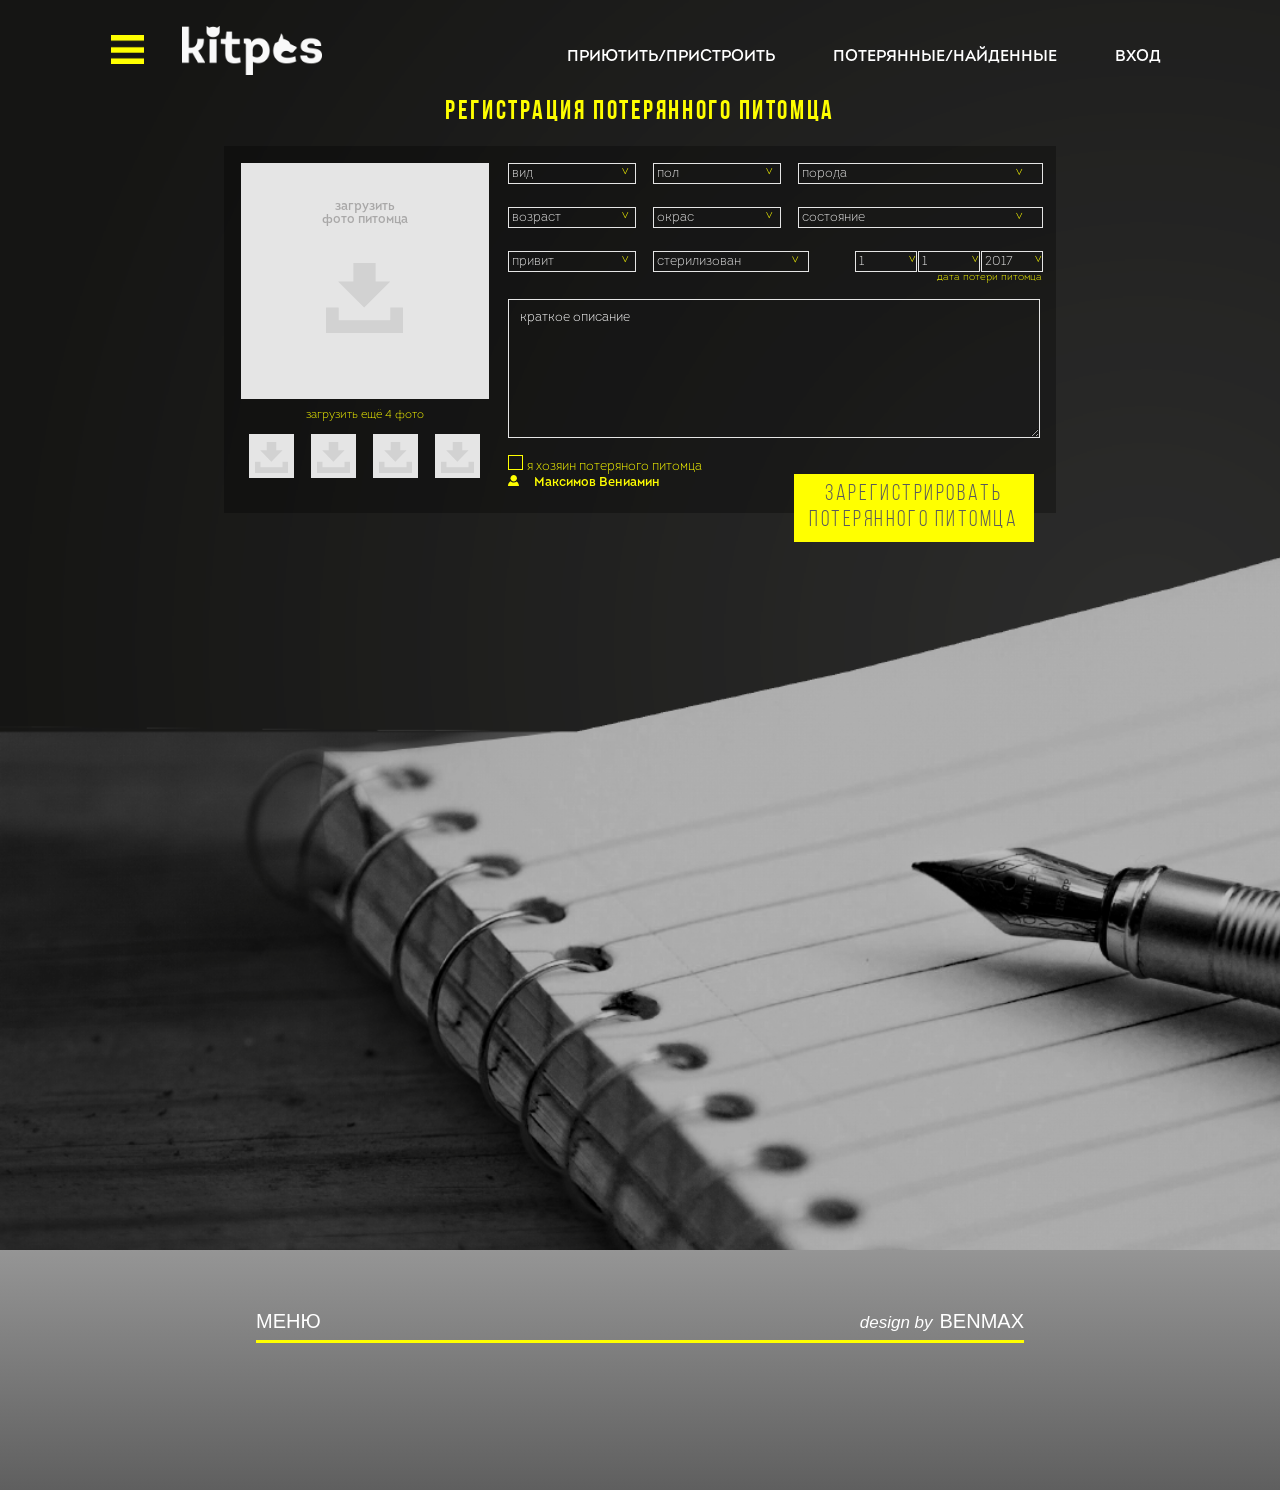
<file: registration/index.html>
<!DOCTYPE html>
<html lang="en">

<head>
    <meta charset="UTF-8">
    <title>Kitpes - registration lose</title>
    <link rel="stylesheet" href="./styles/main.css" />
    <link rel="stylesheet" href="../assets/style.css" />
</head>

<body class="c-body">
<div class="l-main">
<header class="l-header">
    <nav class="c-navigation">
        <div class="l-menu">
            <div class="c-navigation__menu-button"></div>
            <a href="../index.html"><div class="c-navigation__logo"></div></a>
            <div class="c-navigation__menu">
                <div class="l-menu-items">
                    <div class="c-navigation__menu-item c-navigation__menu-item--caption">Нашли питомца?</div>
                    <a href="../registration-found/index.html" class="c-navigation__menu-item">зарегистрировать найденного питомца</a>
                    <a href="../lost/index.html" class="c-navigation__menu-item">база потерянных питомцев</a>
                    <div class="c-navigation__menu-item c-navigation__menu-item--caption">Потеряли питомца?</div>
                    <a href="registration/index.html" class="c-navigation__menu-item">зарегистрировать потерянного питомца</a>
                    <a href="../found/index.html" class="c-navigation__menu-item">база найденных питомцев</a>
                    <a href="#" class="c-navigation__menu-item">ветклиники</a>
                    <a href="#" class="c-navigation__menu-item">приюты</a>
                    <a href="#" class="c-navigation__menu-item">новости</a>
                    <a href="#" class="c-navigation__menu-item">ивенты</a>
                    <a href="#" class="c-navigation__menu-item">вопрос/ответ</a>
                    <a href="#" class="c-navigation__menu-item">контакты</a>
                    <a href="../authorization/index.html" class="c-navigation__menu-item c-navigation__menu-item--login">вход</a>
                </div>
            </div>
        </div>
        <div class="l-menu-container">
            <a href="#" class="c-navigation__link">ПРИЮТИТЬ/ПРИСТРОИТЬ</a>
            <a href="#" class="c-navigation__link">ПОТЕРЯННЫЕ/НАЙДЕННЫЕ</a>
            <a href="../authorization/index.html" class="c-navigation__link">ВХОД</a>
        </div>
    </nav>
    <div class="l__menu-background"></div>
</header>

<h2 class="c-head">регистрация потерянного питомца</h2>
<div class="l-wrap">
    <div class="c-form">
        <div class="c-form__block">
    <div class="c-form__photo-block">
        <input type="file" id="file">
        <label for="file">
        <div class="c-form__main-photo" name="main-photo">
            <span class="c-form__photo-text">загрузить <br>фото питомца</span>
            <img class="c-form__photo-icon" src="./images/upload.svg">
        </div>
        </label>
        <span class="c-form__get-photo-text">загрузить ещё 4 фото</span>
        <div class="l-wrap">
            <input type="file" id="file">
            <label for="file">
                <div class="c-form__photo-upload"><img class="c-form__uploud-icon" src="./images/upload.svg"></div>
            </label>
            <input type="file" id="file">
            <label for="file">
                <div class="c-form__photo-upload"><img class="c-form__uploud-icon" src="./images/upload.svg"></div>
            </label>
            <input type="file" id="file">
            <label for="file">
                <div class="c-form__photo-upload"><img class="c-form__uploud-icon" src="./images/upload.svg"></div>
            </label>
            <input type="file" id="file">
            <label for="file">
                <div class="c-form__photo-upload"><img class="c-form__uploud-icon" src="./images/upload.svg"></div>
            </label>
        </div>
    </div>
    <form class="c-form__item-block">
        <div class="l-grid">
            <div class="c-form__item-style is-small">
                <select class="c-form__item" name="kind">
                    <option>вид</option>
                    <option>собака</option>
                    <option>кошка</option>
                    <option>хомяк</option>
                    <option>морская свинка</option>
                </select>
            </div>
            <div class="c-form__item-style is-small">
                <select class="c-form__item" name="sex">
                    <option>пол</option>
                    <option>мальчик</option>
                    <option>девочка</option>
                </select>
            </div>
            <div class="c-form__item-style is-large">
                <select class="c-form__item" name="breed">
                    <option>порода</option>
                    <option>овчарка</option>
                    <option>хаски</option>
                    <option>лайка</option>
                </select>
            </div>
        </div>
        <div class="l-grid">
            <div class="c-form__item-style is-small">
                <select class="c-form__item" name="age">
                    <option>возраст</option>
                    <option>1</option>
                    <option>2</option>
                    <option>3</option>
                    <option>4</option>
                    <option>5</option>
                    <option>6</option>
                </select>
            </div>
            <div class="c-form__item-style is-small">
                <select class="c-form__item" name="сolor">
                    <option>окрас</option>
                    <option>серый</option>
                    <option>белый</option>
                    <option>рыжий</option>
                    <option>черепаховый</option>
                    <option>голубой</option>
                    <option>коричневый</option>
                </select>
            </div>
            <div class="c-form__item-style is-large">
                <select class="c-form__item" name="form">
                    <option>состояние</option>
                    <option>здоровый</option>
                    <option>болеет</option>
                </select>
            </div>
        </div>
        <div class="l-grid">
            <div class="c-form__item-style is-small">
                <select class="c-form__item" name="graft">
                    <option>привит</option>
                    <option>не привит</option>
                </select>
            </div>
            <div class="c-form__item-style is-medium">
                <select class="c-form__item" name="sterilization">
                    <option>стерилизован</option>
                    <option>не стерилизован</option>
                </select>
            </div>
            <div class="l-date">
                <div class="c-form__item-style is-smaller">
                    <select class="c-form__item" name="day">
                        <option>1</option>
                        <option>2</option>
                        <option>3</option>
                        <option>4</option>
                        <option>5</option>
                        <option>6</option>
                        <option>7</option>
                        <option>8</option>
                        <option>9</option>
                        <option>10</option>
                        <option>11</option>
                        <option>12</option>
                        <option>13</option>
                        <option>14</option>
                        <option>15</option>
                        <option>16</option>
                        <option>17</option>
                        <option>18</option>
                        <option>19</option>
                        <option>20</option>
                        <option>21</option>
                        <option>22</option>
                        <option>23</option>
                        <option>24</option>
                        <option>25</option>
                        <option>26</option>
                        <option>27</option>
                        <option>28</option>
                        <option>29</option>
                        <option>30</option>
                        <option>31</option>
                    </select>
                </div>
                <div class="c-form__item-style is-smaller">
                    <select class="c-form__item" name="month">
                        <option>1</option>
                        <option>2</option>
                        <option>3</option>
                        <option>4</option>
                        <option>5</option>
                        <option>6</option>
                        <option>7</option>
                        <option>8</option>
                        <option>9</option>
                        <option>10</option>
                        <option>11</option>
                        <option>12</option>
                    </select>
                </div>
                <div class="c-form__item-style is-smaller">
                    <select class="c-form__item" name="year">
                        <option>2017</option>
                        <option>2016</option>
                        <option>2015</option>
                        <option>2014</option>
                        <option>2013</option>
                        <option>2012</option>
                        <option>2011</option>
                        <option>2010</option>
                        <option>2009</option>
                        <option>2008</option>
                        <option>2007</option>
                        <option>2006</option>
                    </select>
                </div>
                <div class="c-form__text">дата потери питомца</div>
            </div>
        </div>
        <div class="l-grid">
            <textarea class="c-form__description" type="text" placeholder="краткое описание" name="description"></textarea>
            <br/>
            <input class="c-form__owner" type="checkbox" name="owner" id="checkbox">
            <label for="checkbox"></label>
            <span class="c-form__ovner-text">я хозяин потеряного питомца</span><br/>
            <img class="c-form__user-img" src="./images/user.svg">
            <span class="c-form__user" name="user">Максимов Вениамин</span>
        </div>
    </form>
    </div>
</div>
</div>
<button class="c-form__button">зарегистрировать <br/> потерянного питомца</button>
</div>
<footer class="c-footer">
    <div class="c-footer__info"><span>меню</span><span class="c-footer__author">design by </span><span>benmax</span></div>
    <div class="c-footer__socials">
        <i class="fa fa-instagram" aria-hidden="true"></i> <i class="fa fa-facebook-official" aria-hidden="true"></i>
    </div>
</footer>
<script src="../assets/script.js"></script>
<script src="./js/js.js"></script>
</body>

</html>
</file>
<file: assets/style.css>
body, html {
  margin: 0;
  padding: 0;
  font-family: sans-serif;
  overflow-x: hidden;
  position: relative; }

.body-no-overflow {
  overflow: hidden;
  height: 100vh; }

.c-navigation {
  display: flex;
  justify-content: flex-start;
  width: 85%;
  position: absolute;
  left: 8%;
  margin: 0 auto;
  height: 50px;
  background-color: transparent;
  padding: 25px 0 0 0;
  box-sizing: padding-box; }
  .c-navigation__menu-button {
    width: 50px;
    height: 50px;
    z-index: 600;
    background-image: url("img/hamburger.png");
    background-repeat: no-repeat;
    background-position: 50% 50%;
    background-size: 65%; }
    .c-navigation__menu-button--open {
      background-image: url("img/menu-close.png"); }
  .c-navigation__logo {
    width: 200px;
    height: 100%;
    background-image: url("img/logo.png");
    background-repeat: no-repeat;
    background-position: 50% 50%;
    background-size: 70%;
    position: relative;
    z-index: 600; }
    .c-navigation__logo--open-menu {
      filter: invert(65%); }
  .c-navigation__link {
    display: block;
    text-decoration: none;
    color: white;
    font-size: 16px;
    padding: 10px; }
    .c-navigation__link:hover {
      background-color: white;
      color: black; }
  .c-navigation__menu {
    display: none;
    position: absolute;
    top: -25px;
    left: 0;
    z-index: 550;
    width: 100%;
    height: 100vh;
    background-color: #bebebe; }
    .c-navigation__menu--open {
      display: flex;
      align-items: center; }
  .c-navigation__menu-item {
    display: flex;
    justify-content: center;
    align-items: center;
    width: 100%;
    min-height: 20px;
    text-align: center;
    border-top: 1px solid #B4B4B4;
    padding: 7px 0;
    font-size: 22px;
    color: white;
    text-decoration: none; }
    .c-navigation__menu-item:hover {
      background-color: #FFFF00;
      color: black; }
    .c-navigation__menu-item--login {
      background-color: #6E6E6E; }
    .c-navigation__menu-item--caption {
      color: #6E6E6E;
      border: 1px solid #6E6E6E;
      font-size: 14px; }
      .c-navigation__menu-item--caption:hover {
        background-color: transparent;
        color: #6E6E6E; }

.l-menu {
  display: flex;
  position: relative; }

.l-menu-items {
  display: flex;
  flex-wrap: wrap;
  align-items: flex-start;
  width: 100%;
  height: 80%;
  padding: 10px;
  box-sizing: border-box; }

.l__menu-background {
  display: none;
  position: absolute;
  top: 0;
  left: 0;
  z-index: 500;
  width: 100vw;
  height: 100vh;
  background-color: rgba(0, 0, 0, 0.6); }
  .l__menu-background--open {
    display: block; }

.l-menu-container {
  width: 60%;
  height: 100%;
  margin-left: auto;
  display: flex;
  justify-content: space-around;
  align-items: flex-end;
  z-index: 100; }

.c-slider {
  position: relative;
  top: 0;
  width: 100%;
  height: 100vh;
  overflow: hidden;
  z-index: -10;
  background-repeat: no-repeat;
  background-position: 50% 50%;
  background-size: cover;
  background-color: black; }
  .c-slider__canvas {
    height: 100%;
    white-space: nowrap;
    margin: 0;
    padding: 0;
    background-color: black; }
  .c-slider__slide {
    width: 100%;
    height: 100%;
    display: inline-block;
    background-color: black;
    border: 1px solid black;
    box-sizing: border-box;
    margin: 0;
    padding: 0; }
    .c-slider__slide:nth-of-type(1) {
      background-image: url("img/slide1.jpg");
      background-repeat: no-repeat;
      background-position: 50% 50%;
      background-size: cover; }
    .c-slider__slide:nth-of-type(2) {
      background-image: url("img/slide2.jpg");
      background-repeat: no-repeat;
      background-position: 50% 50%;
      background-size: cover; }
    .c-slider__slide:nth-of-type(3) {
      background-image: url("img/slide3.jpg");
      background-repeat: no-repeat;
      background-position: 50% 50%;
      background-size: cover; }
    .c-slider__slide:nth-of-type(4) {
      background-image: url("img/slide4.jpg");
      background-repeat: no-repeat;
      background-position: 50% 50%;
      background-size: cover; }
    .c-slider__slide:nth-of-type(5) {
      background-image: url("img/slide5.jpg");
      background-repeat: no-repeat;
      background-position: 50% 50%;
      background-size: cover; }
    .c-slider__slide:nth-of-type(6) {
      background-image: url("img/slide6.jpg");
      background-repeat: no-repeat;
      background-position: 50% 50%;
      background-size: cover; }
  .c-slider__quote, .c-slider__quote-author {
    position: relative;
    text-transform: uppercase;
    color: white;
    font-size: 45px;
    left: 25%;
    top: 58%; }
  .c-slider__quote-author {
    font-size: 24px;
    left: 25%;
    top: 70%; }

.l-main {
  width: 100%;
  position: relative;
  background-color: #fafafa;
  z-index: 0;
  box-sizing: border-box;
  overflow: auto;
  padding-bottom: 100px; }

.c-main-title {
  text-transform: uppercase;
  text-align: center;
  background-color: #fafafa;
  display: table;
  margin: 0 auto;
  padding: 10px; }
  .c-main-title--description {
    transform: translateY(-26px); }

.c-intro__p {
  width: 55%;
  margin: 45px auto;
  font-size: 21px; }

.c-description {
  width: 60%;
  border: 2px solid yellow;
  margin: 30px auto; }
  .c-description__infographics {
    width: 100%;
    height: 16.2vw;
    background-image: url("img/infographic.jpg");
    background-repeat: no-repeat;
    background-position: 50% 50%;
    background-size: 160%; }
  .c-description__infographics-caption {
    width: 24%;
    height: 100%;
    padding-top: 10px;
    box-sizing: border-box;
    display: flex;
    justify-content: center;
    font-size: 16px;
    text-transform: uppercase;
    text-align: center; }

.l-description__infographics-caption {
  width: 100%;
  height: 100px;
  display: flex;
  justify-content: center; }

.l-line {
  width: 100vw;
  height: 16.2vw;
  background-color: grey;
  position: absolute;
  left: 0;
  transform: translateY(-22.7vw);
  z-index: -1;
  display: flex; }
  .l-line__left-half {
    width: 50vw;
    height: 100%;
    background-color: #e5e5e5; }
  .l-line__right-half {
    width: 50vw;
    height: 100%;
    background-color: #a9a8a8; }

.l-news-container {
  width: 60%;
  min-height: 440px;
  margin: 30px auto;
  display: flex;
  justify-content: space-between;
  flex-wrap: wrap;
  align-content: space-between;
  position: relative;
  z-index: 100; }

.c-news__more-button {
  background-color: yellow;
  border: none;
  font-size: 20px;
  width: 30%;
  padding: 20px;
  margin: 60px auto;
  text-transform: uppercase;
  cursor: pointer; }
  .c-news__more-button:hover {
    background-color: #e6e600; }
.c-news__item {
  width: 23%;
  height: 210px;
  background-color: white;
  display: block;
  text-decoration: none;
  color: black;
  position: relative;
  overflow: hidden;
  z-index: 100; }
  .c-news__item--hover {
    position: absolute;
    display: none;
    justify-content: flex-start;
    align-items: center;
    flex-direction: column;
    color: yellow;
    font-size: 18px;
    width: 100%;
    height: 100%;
    z-index: 100;
    padding-top: 30px;
    background-color: rgba(0, 0, 0, 0.1); }
    .c-news__item--hover-caption {
      color: white;
      display: block;
      border-bottom: 2px solid yellow; }
  .c-news__item:hover .c-news__item--hover {
    display: flex; }
  .c-news__item-image {
    width: 100%;
    height: 50%;
    background-image: url("img/news-placeholder.jpg");
    background-repeat: no-repeat;
    background-position: 50% 50%;
    background-size: auto; }
  .c-news__item-caption {
    margin: 11px;
    font-size: 16px;
    text-transform: uppercase;
    line-height: 1.8;
    border-bottom: 2px solid #e3e3e3; }
  .c-news__item-info {
    font-size: 12px;
    color: #a9a8a8;
    margin: 11px; }
  .c-news__item-date {
    display: inline-block;
    margin-right: 10px; }

.l-instagram-container {
  width: 100%;
  height: 300px;
  box-sizing: border-box;
  padding-top: 30px; }

.c-footer {
  width: 100%;
  height: 180px;
  margin-top: -100px;
  padding-top: 60px;
  clear: both;
  position: relative;
  right: 0;
  bottom: 0;
  left: 0;
  background: #959595;
  /* Old browsers */
  background: -moz-linear-gradient(top, #959595 0%, #5f5f5f 100%);
  /* FF3.6-15 */
  background: -webkit-linear-gradient(top, #959595 0%, #5f5f5f 100%);
  /* Chrome10-25,Safari5.1-6 */
  background: linear-gradient(to bottom, #959595 0%, #5f5f5f 100%);
  /* W3C, IE10+, FF16+, Chrome26+, Opera12+, Safari7+ */
  filter: progid:DXImageTransform.Microsoft.gradient( startColorstr='#959595', endColorstr='#5f5f5f',GradientType=0 );
  /* IE6-9 */ }
  .c-footer__info {
    width: 60%;
    display: flex;
    color: white;
    justify-content: space-between;
    align-items: baseline;
    text-transform: uppercase;
    font-size: 20px;
    border-bottom: 3px solid yellow;
    padding-bottom: 7px;
    margin: 0 auto; }
  .c-footer__author {
    font-size: 17px;
    font-style: italic;
    display: block;
    margin-left: auto;
    margin-right: 7px;
    text-transform: lowercase; }
  .c-footer__socials {
    width: 7%;
    height: 50px;
    margin: 15px auto;
    display: flex;
    justify-content: space-around;
    font-size: 45px;
    color: #a9a8a8; }

/*# sourceMappingURL=style.css.map */
</file>
<file: found/styles/main.css>
.l-grid{margin:0 0 20px}.l-grid:after{content:"";display:table;clear:both}[class*=col-]{float:left;margin-right:20px}.grid [class*=col-]:last-of-type{padding-right:0}.col-2-3{width:64%}.col-1-3{width:32%}.col-1-2{width:48%}.col-1-4{width:23%}.col-1-8{width:11.5%}.col-1-6{width:15.5%}.col-3-4{width:72%}.grid-pad{padding:0}.grid-pad [class*=col-]:last-of-type{padding-right:-20px}@font-face{font-family:BebasNeue;src:url(../fonts/BebasNeueBook.ttf)}@font-face{font-family:bebas-bold;src:url(../fonts/bebasNeuebold.ttf)}@font-face{font-family:intro-regular;src:url(../fonts/Intro-Regular.otf)}@font-face{font-family:intro-light;src:url(../fonts/Intro-Light.otf)}.c-navigation__logo{filter:invert(65%)}.c-navigation__link{color:#000}.c-navigation__link:hover{background-color:#d3d3d3}.c-body{width:100%;background-color:#fafafa;font-family:intro-regular}.l-layot{max-width:63%;margin:0 auto;height:100%}.c-head{position:relative;text-align:center;text-transform:uppercase;font-size:22pt;margin-top:100px;color:#5a5a5a;font-family:bebas-bold,fantasy;letter-spacing:4px}.l-filter__head{width:100%;display:block}.c-filter{margin-top:-170px;border:5px solid #ff0;z-index:100}.c-filter__head{text-transform:uppercase;background-color:#fafafa;display:inline-block;padding-top:8px;padding-right:32px;padding-left:32px;margin:0 auto;text-align:center;font-family:BebasNeue;letter-spacing:3px;color:#666;font-size:16pt}.c-filter__item-style{float:left;margin:5px;overflow:hidden;font-family:intro-light;color:#666;border:1px solid #666;background:url(../images/angle.png) right repeat-y;padding:1px}.c-filter__item-style.is-expanded{padding:4px;background:0 0;margin-left:2%;width:36%;margin-bottom:25px}.c-filter__item-style.is-small{width:10%;margin-left:1%;padding-right:1%}.c-filter__item-style.is-medium{margin-left:1%;width:22%}.c-filter__item-style.is-average{margin-left:1%;width:16.5%;margin-right:1.5%}.c-filter__item-style.is-little{margin-left:1%;width:12%;margin-right:3%}.c-filter__item-style.is-compact{margin-left:-.6%;width:8%}.c-filter__item-style.is-large{margin-left:1%;width:30%}.c-filter__item{padding:1px;width:145%;font-family:intro-light;color:#666;border:1px solid transparent;background:0 0}.c-filter__background{width:100%;height:8.5em;background:#d1d1d1;z-index:0;margin-top:80px}.c-filter__item-block{padding-top:20px;background-size:cover;width:100%;margin:0 auto;heigth:100%}.c-find{width:100%;margin-top:30px}.c-find__item{width:23%;margin:5px;display:block;position:relative}.c-find__item:hover>.c-find__learn-more{display:block;margin:0 auto}.c-find__item:hover{box-shadow:0 0 10px rgba(0,0,0,.5)}.c-find__image{width:100%;height:auto;display:block;margin:0 auto;border:none}.c-find__info{position:relative;z-index:20;padding-top:4px;padding-left:4px;padding-bottom:7px;background:#fff;margin-bottom:5px}.c-find__name{margin-top:5px;padding-top:3px;padding-left:7px;padding-bottom:4px;font-family:BebasNeue;color:#a9a8a8;letter-spacing:2px;text-transform:uppercase}.c-find__line{border:solid #a9a8a8;margin-top:-20px;margin-bottom:4px;width:92%}.c-find__date-image{padding-left:5px;width:12px}.c-find__user-image{width:12px}.c-find__learn-more{width:100%;height:100%;background-color:rgba(1,1,1,.2);position:absolute;left:0;bottom:0;right:0;top:0;display:none;z-index:0}.c-find__link{width:100%;color:#fff;text-align:center;text-transform:uppercase;display:inline-block;text-decoration:none;position:relative;top:38%;font-family:BebasNeue;letter-spacing:1px;padding-bottom:2%}.c-find__link-text{border-bottom:.15vw solid #ff0}.c-find__plus{width:1.2em;display:inline-block;position:absolute;top:29%;left:45%;margin:0 auto}.c-find__show-all{cursor:pointer}.c-find__show-all-head{font-family:BebasNeue;font-size:16pt;color:#5a5a5a;letter-spacing:3px;text-align:center;text-transform:uppercase}.c-find__date,.c-find__user{font-size:10px;color:#a9a8a8}.c-find__down{width:176px;position:relative;left:50%;margin-left:-88px}.is-hidden{display:none}.c-show-pets{width:100%;display:inline-block}.c-show-pets__close{width:15px;height:15px;background-image:url(../images/close.png);background-size:cover;z-index:200;background-color:transparent;border:none;position:relative;top:50px;left:390px}.c-show-pets__name{padding:5px 15px;background-color:#ff0;color:#5a5a5a;text-align:center;text-transform:uppercase;font-family:bebas-bold;letter-spacing:3px;font-size:24pt;position:relative;top:70px;left:380px;z-index:100;display:inline-block}.c-show-pets__main{position:absolute;top:50%;left:50%;margin-left:-485px;margin-top:-225px;width:970px;heigth:450px;background-color:#fafafa;padding:15px;display:block}.c-show-pets__main-photo{max-width:270px;padding:10px;cursor:pointer}.c-show-pets__view{width:25px}.c-show-pets__search{display:inline-block;padding-bottom:10px;position:relative;left:40px;cursor:pointer}.c-show-pets__show-all-photo{font-family:intro-light}.c-show-pets__small-photo{width:55px;margin-right:7px;cursor:pointer;display:block}.c-show-pets__type{font-size:16pt;margin-bottom:.4em;display:inline-block}.c-show-pets__date{margin-top:.4em;border:3px solid #00c800;font-size:18pt;font-family:intro-light;padding:5px;margin-left:-5px;width:500px}.c-show-pets__info{margin-left:60px;width:600px}.c-show-pets__find-date{font-family:intro-regular}.c-show-pets__description{background-color:#fff;font-size:11pt;font-family:intro-light;line-height:2.5;margin:1em 0;padding:10px;width:640px}.c-show-pets__contacts{position:relative;background-color:#d1d1d1;padding:10px;width:640px;margin-top:440px;left:510px;display:block}.c-show-pets__contacts-head{font-family:intro-light;padding-left:20px;position:relative}.c-show-pets__contact{font-family:intro-light;padding-left:10px}.c-show-pets__contact-item{display:inline-block;width:32%}.c-show-pets__address,.c-show-pets__email,.c-show-pets__telephon{padding-left:30px;margin-top:20px}.c-show-pets__socials-img{height:15px}.c-show-pets__socials{text-decoration:none;padding:0 25px 25px 0}.c-show-pets__massage{border:none;background-color:#5a5a5a;color:#fff;padding:7px 10px 7px 7px;font-size:12pt}.c-show-pets__massage-img{width:15px;padding-right:5px;padding-left:5px}.c-show-pets__finder{padding-right:15px}.c-show-pets__contact-img{height:18px}.c-show-pets__button{border:none;background-color:#00c800;padding:12px 80px;color:#fff;font-family:BebasNeue;letter-spacing:2px;font-size:18pt;cursor:pointer;position:relative;top:495px;left:-460px;display:block}.l-flex{padding:10px;width:280px;display:flex;height:55px;justify-content:space-around}.l-row{display:flex;align-items:center;justify-content:space-around;overflow:auto}.l-filter__head{margin-top:-20px;padding-bottom:20px}.l-wrap{display:none;opacity:.8;position:fixed;left:0;right:0;top:0;bottom:0;padding:16px;background-color:rgba(1,1,1,.725);z-index:100;overflow:auto}.l-show-pets{width:100%;display:none;z-index:200;position:absolute;left:0;right:0;top:0;bottom:0}
</file>
<file: found_dinamic/styles/main.css>
.l-grid{margin:0 0 20px}.l-grid:after{content:"";display:table;clear:both}[class*=col-]{float:left;margin-right:20px}.grid [class*=col-]:last-of-type{padding-right:0}.col-2-3{width:64%}.col-1-3{width:32%}.col-1-2{width:48%}.col-1-4{width:23%}.col-1-8{width:11.5%}.col-1-6{width:15.5%}.col-3-4{width:72%}.grid-pad{padding:0}.grid-pad [class*=col-]:last-of-type{padding-right:-20px}@font-face{font-family:BebasNeue;src:url(../fonts/BebasNeueBook.ttf)}@font-face{font-family:bebas-bold;src:url(../fonts/bebasNeuebold.ttf)}@font-face{font-family:intro-regular;src:url(../fonts/Intro-Regular.otf)}@font-face{font-family:intro-light;src:url(../fonts/Intro-Light.otf)}.c-navigation__logo{filter:invert(65%)}.c-navigation__link{color:#000}.c-navigation__link:hover{background-color:#d3d3d3}.c-body{width:100%;background-color:#fafafa;font-family:intro-regular}.l-layot{max-width:63%;margin:0 auto;height:100%}.c-head{position:relative;text-align:center;text-transform:uppercase;font-size:22pt;margin-top:100px;color:#5a5a5a;font-family:bebas-bold,fantasy;letter-spacing:4px}.l-filter__head{width:100%;display:block}.c-filter{margin-top:-170px;border:5px solid #ff0;z-index:100}.c-filter__head{text-transform:uppercase;background-color:#fafafa;display:inline-block;padding-top:8px;padding-right:32px;padding-left:32px;margin:0 auto;text-align:center;font-family:BebasNeue;letter-spacing:3px;color:#666;font-size:16pt}.c-filter__item-style{float:left;margin:5px;overflow:hidden;font-family:intro-light;color:#666;border:1px solid #666;background:url(../images/angle.png) right repeat-y;padding:1px}.c-filter__item-style.is-expanded{padding:4px;background:0 0;margin-left:2%;width:36%;margin-bottom:25px}.c-filter__item-style.is-small{width:10%;margin-left:1%;padding-right:1%}.c-filter__item-style.is-medium{margin-left:1%;width:22%}.c-filter__item-style.is-average{margin-left:1%;width:16.5%;margin-right:1.5%}.c-filter__item-style.is-little{margin-left:1%;width:12%;margin-right:3%}.c-filter__item-style.is-compact{margin-left:-.6%;width:8%}.c-filter__item-style.is-large{margin-left:1%;width:30%}.c-filter__item{padding:1px;width:145%;font-family:intro-light;color:#666;border:1px solid transparent;background:0 0}.c-filter__background{width:100%;height:8.5em;background:#d1d1d1;z-index:0;margin-top:80px}.c-filter__item-block{padding-top:20px;background-size:cover;width:100%;margin:0 auto;heigth:100%}.c-find{width:100%;margin-top:30px}.c-find__item{width:23%;margin:5px;display:block;position:relative}.c-find__item:hover>.c-find__learn-more{display:block;margin:0 auto}.c-find__item:hover{box-shadow:0 0 10px rgba(0,0,0,.5)}.c-find__image{width:100%;height:auto;display:block;margin:0 auto;border:none}.c-find__info{position:relative;z-index:20;padding-top:4px;padding-left:4px;padding-bottom:7px;background:#fff;margin-bottom:5px}.c-find__name{margin-top:5px;padding-top:3px;padding-left:7px;padding-bottom:4px;font-family:BebasNeue;color:#a9a8a8;letter-spacing:2px;text-transform:uppercase}.c-find__line{border:solid #a9a8a8;margin-top:-20px;margin-bottom:4px;width:92%}.c-find__date-image{padding-left:5px;width:12px}.c-find__user-image{width:12px}.c-find__learn-more{width:100%;height:100%;background-color:rgba(1,1,1,.2);position:absolute;left:0;bottom:0;right:0;top:0;display:none;z-index:0}.c-find__link{width:100%;color:#fff;text-align:center;text-transform:uppercase;display:inline-block;text-decoration:none;position:relative;top:38%;font-family:BebasNeue;letter-spacing:1px;padding-bottom:2%}.c-find__link-text{border-bottom:.15vw solid #ff0}.c-find__plus{width:1.2em;display:inline-block;position:absolute;top:29%;left:45%;margin:0 auto}.c-find__show-all{cursor:pointer}.c-find__show-all-head{font-family:BebasNeue;font-size:16pt;color:#5a5a5a;letter-spacing:3px;text-align:center;text-transform:uppercase}.c-find__date,.c-find__user{font-size:10px;color:#a9a8a8}.c-find__down{width:176px;position:relative;left:50%;margin-left:-88px}.is-hidden{display:none}.c-show-pets{width:100%;display:inline-block}.c-show-pets__close{width:15px;height:15px;background-image:url(../images/close.png);background-size:cover;z-index:200;background-color:transparent;border:none;position:relative;top:50px;left:390px}.c-show-pets__name{padding:5px 15px;background-color:#ff0;color:#5a5a5a;text-align:center;text-transform:uppercase;font-family:bebas-bold;letter-spacing:3px;font-size:24pt;position:relative;top:70px;left:380px;z-index:100;display:inline-block}.c-show-pets__main{position:absolute;top:50%;left:50%;margin-left:-485px;margin-top:-225px;width:970px;heigth:450px;background-color:#fafafa;padding:15px;display:block}.c-show-pets__main-photo{max-width:270px;padding:10px;cursor:pointer}.c-show-pets__view{width:25px}.c-show-pets__search{display:inline-block;padding-bottom:10px;position:relative;left:40px;cursor:pointer}.c-show-pets__show-all-photo{font-family:intro-light}.c-show-pets__small-photo{width:55px;margin-right:7px;cursor:pointer;display:block}.c-show-pets__type{font-size:16pt;margin-bottom:.4em;display:inline-block}.c-show-pets__date{margin-top:.4em;border:3px solid #00c800;font-size:18pt;font-family:intro-light;padding:5px;margin-left:-5px;width:500px}.c-show-pets__info{margin-left:60px;width:600px}.c-show-pets__find-date{font-family:intro-regular}.c-show-pets__description{background-color:#fff;font-size:11pt;font-family:intro-light;line-height:2.5;margin:1em 0;padding:10px;width:640px}.c-show-pets__contacts{position:relative;background-color:#d1d1d1;padding:10px;width:640px;margin-top:440px;left:510px;display:block}.c-show-pets__contacts-head{font-family:intro-light;padding-left:20px;position:relative}.c-show-pets__contact{font-family:intro-light;padding-left:10px}.c-show-pets__contact-item{display:inline-block;width:32%}.c-show-pets__address,.c-show-pets__email,.c-show-pets__telephon{padding-left:30px;margin-top:20px}.c-show-pets__socials-img{height:15px}.c-show-pets__socials{text-decoration:none;padding:0 25px 25px 0}.c-show-pets__massage{border:none;background-color:#5a5a5a;color:#fff;padding:7px 10px 7px 7px;font-size:12pt}.c-show-pets__massage-img{width:15px;padding-right:5px;padding-left:5px}.c-show-pets__finder{padding-right:15px}.c-show-pets__contact-img{height:18px}.c-show-pets__button{border:none;background-color:#00c800;padding:12px 80px;color:#fff;font-family:BebasNeue;letter-spacing:2px;font-size:18pt;cursor:pointer;position:relative;top:495px;left:-460px;display:block}.l-flex{padding:10px;width:280px;display:flex;height:55px;justify-content:space-around}.l-row{display:flex;align-items:center;justify-content:space-around;overflow:auto}.l-filter__head{margin-top:-20px;padding-bottom:20px}.l-wrap{display:none;opacity:.8;position:fixed;left:0;right:0;top:0;bottom:0;padding:16px;background-color:rgba(1,1,1,.725);z-index:100;overflow:auto}.l-show-pets{width:100%;display:none;z-index:200;position:absolute;left:0;right:0;top:0;bottom:0}
</file>
<file: lost/styles/main.css>
.l-grid{margin:0 0 20px}.l-grid:after{content:"";display:table;clear:both}[class*=col-]{float:left;margin-right:20px}.grid [class*=col-]:last-of-type{padding-right:0}.col-2-3{width:64%}.col-1-3{width:32%}.col-1-2{width:48%}.col-1-4{width:23%}.col-1-8{width:11.5%}.col-1-6{width:15.5%}.col-3-4{width:72%}.grid-pad{padding:0}.grid-pad [class*=col-]:last-of-type{padding-right:-20px}@font-face{font-family:BebasNeue;src:url(../fonts/BebasNeueBook.ttf)}@font-face{font-family:bebas-bold;src:url(../fonts/bebasNeuebold.ttf)}@font-face{font-family:intro-regular;src:url(../fonts/Intro-Regular.otf)}@font-face{font-family:intro-light;src:url(../fonts/Intro-Light.otf)}.c-navigation__logo{filter:invert(65%)}.c-navigation__link{color:#000}.c-navigation__link:hover{background-color:#d3d3d3}.c-body{width:100%;background-color:#fafafa;font-family:intro-regular}.l-layot{max-width:63%;margin:0 auto;height:100%}.c-head{position:relative;text-align:center;text-transform:uppercase;font-size:22pt;margin-top:100px;color:#5a5a5a;font-family:bebas-bold,fantasy;letter-spacing:4px}.l-filter__head{width:100%;display:block}.c-filter{margin-top:-170px;border:5px solid #ff0;z-index:100}.c-filter__head{text-transform:uppercase;background-color:#fafafa;display:inline-block;padding-top:8px;padding-right:32px;padding-left:32px;margin:0 auto;text-align:center;font-family:BebasNeue;letter-spacing:3px;color:#666;font-size:16pt}.c-filter__item-style{float:left;margin:5px;overflow:hidden;font-family:intro-light;color:#666;border:1px solid #666;background:url(../images/angle.png) right repeat-y;padding:1px}.c-filter__item-style.is-expanded{padding:4px;background:0 0;margin-left:2%;width:36%;margin-bottom:25px}.c-filter__item-style.is-small{width:10%;margin-left:1%;padding-right:1%}.c-filter__item-style.is-medium{margin-left:1%;width:22%}.c-filter__item-style.is-average{margin-left:1%;width:16.5%;margin-right:1.5%}.c-filter__item-style.is-little{margin-left:1%;width:12%;margin-right:3%}.c-filter__item-style.is-compact{margin-left:-.6%;width:8%}.c-filter__item-style.is-large{margin-left:1%;width:30%}.c-filter__item{padding:1px;width:145%;font-family:intro-light;color:#666;border:1px solid transparent;background:0 0}.c-filter__background{width:100%;height:8.5em;background:#d1d1d1;z-index:0;margin-top:80px}.c-filter__item-block{padding-top:20px;background-size:cover;width:100%;margin:0 auto;heigth:100%}.c-find{width:100%;margin-top:30px}.c-find__item{width:23%;margin:5px;display:block;position:relative}.c-find__item:hover>.c-find__learn-more{display:block;margin:0 auto}.c-find__item:hover{box-shadow:0 0 10px rgba(0,0,0,.5)}.c-find__image{width:100%;height:auto;display:block;margin:0 auto;border:none}.c-find__info{position:relative;z-index:20;padding-top:4px;padding-left:4px;padding-bottom:7px;background:#fff;margin-bottom:5px}.c-find__name{margin-top:5px;padding-top:3px;padding-left:7px;padding-bottom:4px;font-family:BebasNeue;color:#a9a8a8;letter-spacing:2px;text-transform:uppercase}.c-find__line{margin-top:-20px;margin-bottom:4px;width:92%}.c-find__date-image{padding-left:5px;width:12px}.c-find__user-image{width:12px}.c-find__learn-more{width:100%;height:100%;background-color:rgba(1,1,1,.2);position:absolute;left:0;bottom:0;right:0;top:0;display:none;z-index:0}.c-find__link{width:100%;color:#fff;text-align:center;text-transform:uppercase;display:inline-block;text-decoration:none;position:relative;top:38%;font-family:BebasNeue;letter-spacing:1px;padding-bottom:2%}.c-find__link-text{border-bottom:.15vw solid #ff0}.c-find__plus{width:1.2em;display:inline-block;position:absolute;top:29%;left:45%;margin:0 auto}.c-find__show-all{cursor:pointer}.c-find__show-all-head{font-family:BebasNeue;font-size:16pt;color:#5a5a5a;letter-spacing:3px;text-align:center;text-transform:uppercase}.c-find__date,.c-find__user{font-size:10px;color:#a9a8a8}.c-find__down{width:176px;position:relative;left:50%;margin-left:-88px}.is-hidden{display:none}.c-show-pets{width:100%;display:inline-block}.c-show-pets__close{width:15px;height:15px;background-image:url(../images/close.png);background-size:cover;z-index:200;background-color:transparent;border:none;position:relative;top:50px;left:390px}.c-show-pets__name{padding:5px 15px;background-color:#ff0;color:#5a5a5a;text-align:center;text-transform:uppercase;font-family:bebas-bold;letter-spacing:3px;font-size:24pt;position:relative;top:70px;left:380px;z-index:100;display:inline-block}.c-show-pets__main{position:absolute;top:50%;left:50%;margin-left:-485px;margin-top:-225px;width:970px;heigth:450px;background-color:#fafafa;padding:15px;display:block}.c-show-pets__main-photo{max-width:270px;padding:10px;cursor:pointer}.c-show-pets__view{width:25px}.c-show-pets__search{display:inline-block;padding-bottom:10px;position:relative;left:40px;cursor:pointer}.c-show-pets__show-all-photo{font-family:intro-light}.c-show-pets__small-photo{width:55px;margin-right:7px;cursor:pointer;display:block}.c-show-pets__type{font-size:16pt;margin-bottom:.4em;display:inline-block}.c-show-pets__date{margin-top:.4em;border:3px solid red;font-size:18pt;font-family:intro-light;padding:5px;margin-left:-5px;width:500px}.c-show-pets__info{margin-left:60px;width:600px}.c-show-pets__find-date{font-family:intro-regular}.c-show-pets__description{background-color:#fff;font-size:11pt;font-family:intro-light;line-height:2.5;margin:1em 0;padding:10px;width:640px}.c-show-pets__contacts{position:relative;background-color:#d1d1d1;padding:10px;width:640px;margin-top:440px;left:510px;display:block}.c-show-pets__contacts-head{font-family:intro-light;padding-left:20px;position:relative}.c-show-pets__contact{font-family:intro-light;padding-left:10px}.c-show-pets__contact-item{display:inline-block;width:32%}.c-show-pets__address,.c-show-pets__email,.c-show-pets__telephon{padding-left:30px;margin-top:20px}.c-show-pets__socials-img{height:15px}.c-show-pets__socials{text-decoration:none;padding:0 25px 25px 0}.c-show-pets__massage{border:none;background-color:#5a5a5a;color:#fff;padding:7px 10px 7px 7px;font-size:12pt}.c-show-pets__massage-img{width:15px;padding-right:5px;padding-left:5px}.c-show-pets__finder{padding-right:15px}.c-show-pets__contact-img{height:18px}.c-show-pets__button{border:none;background-color:#00c800;padding:12px 20px;color:#fff;font-family:BebasNeue;letter-spacing:2px;font-size:18pt;cursor:pointer;position:relative;top:495px;left:-460px;display:block}.l-flex{padding:10px;width:280px;display:flex;height:55px;justify-content:space-around}.l-row{display:flex;align-items:center;justify-content:space-around;overflow:auto}.l-filter__head{margin-top:-20px;padding-bottom:20px}.l-wrap{display:none;opacity:.8;position:fixed;left:0;right:0;top:0;bottom:0;padding:16px;background-color:rgba(1,1,1,.725);z-index:100;overflow:auto}.l-show-pets{width:100%;display:none;z-index:200;position:absolute;left:0;right:0;top:0;bottom:0}
</file>
<file: registration-found/styles/main.css>
.option{background:0 0;color:#5a5a5a}textarea::-webkit-input-placeholder{color:#fff;font-size:1vw;font-family:intro-light}textarea::-moz-placeholder{color:#fff;font-size:1vw;font-family:intro-light}textarea:-moz-placeholder{color:#fff;font-size:1vw;font-family:intro-light}textarea:-ms-input-placeholder{color:#fff;font-size:1vw;font-family:intro-light}#file{display:none}.l-grid{margin:0 0 1.8vw}.l-grid:after{content:"";display:table;clear:both}[class*=col-]{float:left;margin-right:1.8vw}.grid [class*=col-]:last-of-type{padding-right:0}.grid-pad{padding:0}.grid-pad [class*=col-]:last-of-type{padding-right:-1.8vw}@font-face{font-family:BebasNeue;src:url(../fonts/BebasNeueBook.ttf)}@font-face{font-family:bebas-bold;src:url(../fonts/bebasNeuebold.ttf)}@font-face{font-family:intro-regular;src:url(../fonts/Intro-Regular.otf)}@font-face{font-family:intro-light;src:url(../fonts/Intro-Light.otf)}.l-main{width:100%;height:150vh;font-family:intro-regular;background-image:url(../images/notepad.png);background-attachment:scroll;background-size:cover;z-index:0;margin:0;padding:0 0 100px;position:relative;background-color:transparent;overflow:auto}.c-head{position:relative;text-align:center;text-transform:uppercase;font-size:2vw;color:#ff0;font-family:bebas-bold,fantasy;letter-spacing:.2vw;margin-top:100px}.c-form{width:65%;background:rgba(0,0,0,.3)}.c-form__photo-block{display:block;position:relative;width:29.8%;text-align:center;left:2%;padding-top:2%;float:left}.c-form__main-photo{width:100%;height:100%;background:#e5e5e5;cursor:pointer}.c-form__photo-text{display:block;padding:15%;font-size:1vw;color:#a9a8a8}.c-form__photo-icon{width:31%;display:inline-block;padding-bottom:25%}.c-form__get-photo-text{display:inline-block;padding:10px;color:#ff0;font-size:.9vw;font-family:intro-light;margin-bottom:1%}.c-form__photo-upload{width:3.5vw;height:3.5vw;background:#e5e5e5;display:block;float:left;position:relative;margin-right:3%;cursor:pointer}.c-form__photo-upload.is-last{margin-right:0}.c-form__uploud-icon{padding-top:20%;width:75%}.c-form__item-block{float:left;width:67%;margin-top:2%;margin-left:3%}.c-form__item-style{float:left;position:relative;padding-right:1%;margin-left:2%}.c-form__item-style.is-small{width:23%}.c-form__item-style.is-large{width:44%}.c-form__item-style.is-medium{width:28%;margin-right:8%}.c-form__item-style.is-smaller{width:11%;margin-left:-.7%}.c-form__item-style:after{content:'>';font-size:1vw;font-family:SansSerif;color:#ff0;-webkit-transform:rotate(90deg);-moz-transform:rotate(90deg);-ms-transform:rotate(90deg);transform:rotate(90deg);right:10%;top:2%;padding:0 1% 1%;position:absolute;pointer-events:none}.c-form__item-style:before{content:'';right:-10px;top:0;width:20px;height:20px;position:absolute;pointer-events:none;display:block}.c-form__item{padding:3px;display:inline-block;-webkit-appearance:none;-moz-appearance:none;appearance:none;cursor:pointer;width:100%;background:0 0;font-family:intro-light;color:#e5e5e5;border:.1vw solid #e5e5e5;font-size:1vw}.c-form__text{position:relative;font-size:.8vw;font-family:intro-light;color:#ff0;margin-top:3%;margin-left:78%;padding:1%}.c-form__description{position:relative;border:.1vw solid #e5e5e5;font-size:1vw;width:91%;height:9vw;margin-left:2%;background:0 0;color:#e5e5e5;padding:2%;margin-top:-1vw}.c-form__owner{display:none}.c-form__owner+label:before{content:"";display:inline-block;width:1vw;height:1vw;margin-top:1vw;margin-left:2%;background-color:transparent;border:.1vw solid #ff0}.c-form__owner+label{cursor:pointer}.c-form__owner:checked+label:before{content:"\2713";text-shadow:1px 1px 1px rgba(0,0,0,.2);font-size:.9vw;color:#ff0;text-align:center;line-height:15px;margin-left:2%}.c-form__ovner-text{color:#ff0;font-size:1vw;font-family:intro-light}.c-form__user{margin-left:2%;color:#ff0;font-size:1vw}.c-form__user-img{padding-left:2%;width:2%}.c-form__button{position:relative;display:block;background:#ff0;color:#5a5a5a;border:none;text-transform:uppercase;font-size:1.7vw;font-family:BebasNeue,fantasy;letter-spacing:.2vw;line-height:1.2;padding:.6vw 1.2vw;margin-top:-3%;left:62%;cursor:pointer}.l-wrap{width:100%;display:flex;align-items:center;justify-content:space-around}.svg{color:#ff0}
</file>
<file: registration/styles/main.css>
.option{background:0 0;color:#5a5a5a}textarea::-webkit-input-placeholder{color:#fff;font-size:1vw;font-family:intro-light}textarea::-moz-placeholder{color:#fff;font-size:1vw;font-family:intro-light}textarea:-moz-placeholder{color:#fff;font-size:1vw;font-family:intro-light}textarea:-ms-input-placeholder{color:#fff;font-size:1vw;font-family:intro-light}#file{display:none}.l-grid{margin:0 0 1.8vw}.l-grid:after{content:"";display:table;clear:both}[class*=col-]{float:left;margin-right:1.8vw}.grid [class*=col-]:last-of-type{padding-right:0}.grid-pad{padding:0}.grid-pad [class*=col-]:last-of-type{padding-right:-1.8vw}@font-face{font-family:BebasNeue;src:url(../fonts/BebasNeueBook.ttf)}@font-face{font-family:bebas-bold;src:url(../fonts/bebasNeuebold.ttf)}@font-face{font-family:intro-regular;src:url(../fonts/Intro-Regular.otf)}@font-face{font-family:intro-light;src:url(../fonts/Intro-Light.otf)}.l-main{width:100%;height:150vh;font-family:intro-regular;background-image:url(../images/notepad.png);background-attachment:scroll;background-size:cover;z-index:0;margin:0;padding:0 0 100px;position:relative;background-color:transparent;overflow:auto}.c-head{position:relative;text-align:center;text-transform:uppercase;font-size:2vw;color:#ff0;font-family:bebas-bold,fantasy;letter-spacing:.2vw;margin-top:100px}.c-form{width:65%;background:rgba(0,0,0,.3)}.c-form__photo-block{display:block;position:relative;width:29.8%;text-align:center;left:2%;padding-top:2%;float:left}.c-form__main-photo{width:100%;height:100%;background:#e5e5e5;cursor:pointer}.c-form__photo-text{display:block;padding:15%;font-size:1vw;color:#a9a8a8}.c-form__photo-icon{width:31%;display:inline-block;padding-bottom:25%}.c-form__get-photo-text{display:inline-block;padding:10px;color:#ff0;font-size:.9vw;font-family:intro-light;margin-bottom:1%}.c-form__photo-upload{width:3.5vw;height:3.5vw;background:#e5e5e5;display:block;float:left;position:relative;margin-right:3%;cursor:pointer}.c-form__photo-upload.is-last{margin-right:0}.c-form__uploud-icon{padding-top:20%;width:75%}.c-form__item-block{float:left;width:67%;margin-top:2%;margin-left:3%}.c-form__item-style{float:left;position:relative;padding-right:1%;margin-left:2%}.c-form__item-style.is-small{width:23%}.c-form__item-style.is-large{width:44%}.c-form__item-style.is-medium{width:28%;margin-right:8%}.c-form__item-style.is-smaller{width:11%;margin-left:-.7%}.c-form__item-style:after{content:'>';font-size:1vw;font-family:SansSerif;color:#ff0;-webkit-transform:rotate(90deg);-moz-transform:rotate(90deg);-ms-transform:rotate(90deg);transform:rotate(90deg);right:10%;top:2%;padding:0 1% 1%;position:absolute;pointer-events:none}.c-form__item-style:before{content:'';right:-10px;top:0;width:20px;height:20px;position:absolute;pointer-events:none;display:block}.c-form__item{padding:3px;display:inline-block;-webkit-appearance:none;-moz-appearance:none;appearance:none;cursor:pointer;width:100%;background:0 0;font-family:intro-light;color:#e5e5e5;border:.1vw solid #e5e5e5;font-size:1vw}.c-form__text{position:relative;font-size:.8vw;font-family:intro-light;color:#ff0;margin-top:3%;margin-left:78%;padding:1%}.c-form__description{position:relative;border:.1vw solid #e5e5e5;font-size:1vw;width:91%;height:9vw;margin-left:2%;background:0 0;color:#e5e5e5;padding:2%;margin-top:-1vw}.c-form__owner{display:none}.c-form__owner+label:before{content:"";display:inline-block;width:1vw;height:1vw;margin-top:1vw;margin-left:2%;background-color:transparent;border:.1vw solid #ff0}.c-form__owner+label{cursor:pointer}.c-form__owner:checked+label:before{content:"\2713";text-shadow:1px 1px 1px rgba(0,0,0,.2);font-size:.9vw;color:#ff0;text-align:center;line-height:15px;margin-left:2%}.c-form__ovner-text{color:#ff0;font-size:1vw;font-family:intro-light}.c-form__user{margin-left:2%;color:#ff0;font-size:1vw}.c-form__user-img{padding-left:2%;width:2%}.c-form__button{position:relative;display:block;background:#ff0;color:#5a5a5a;border:none;text-transform:uppercase;font-size:1.7vw;font-family:BebasNeue,fantasy;letter-spacing:.2vw;line-height:1.2;padding:.6vw 1.2vw;margin-top:-3%;left:62%;cursor:pointer}.l-wrap{width:100%;display:flex;align-items:center;justify-content:space-around}.svg{color:#ff0}
</file>
